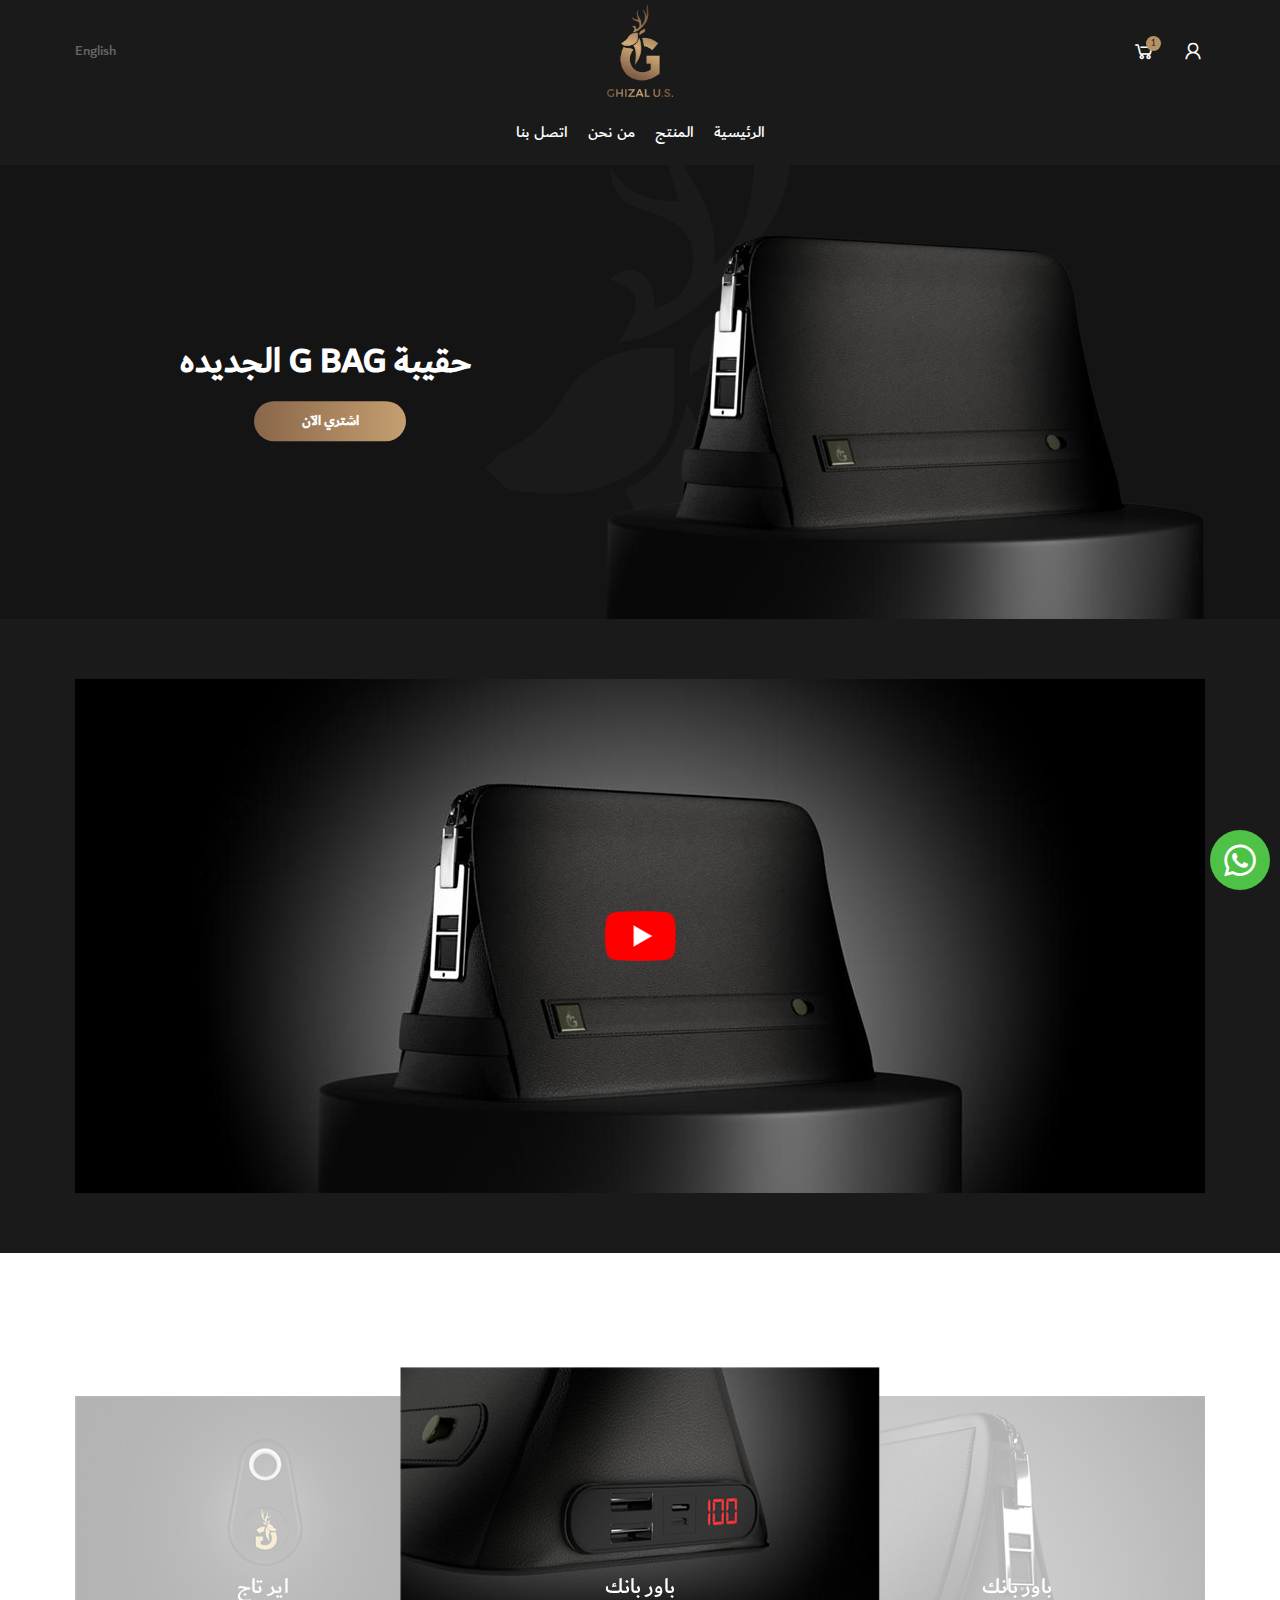
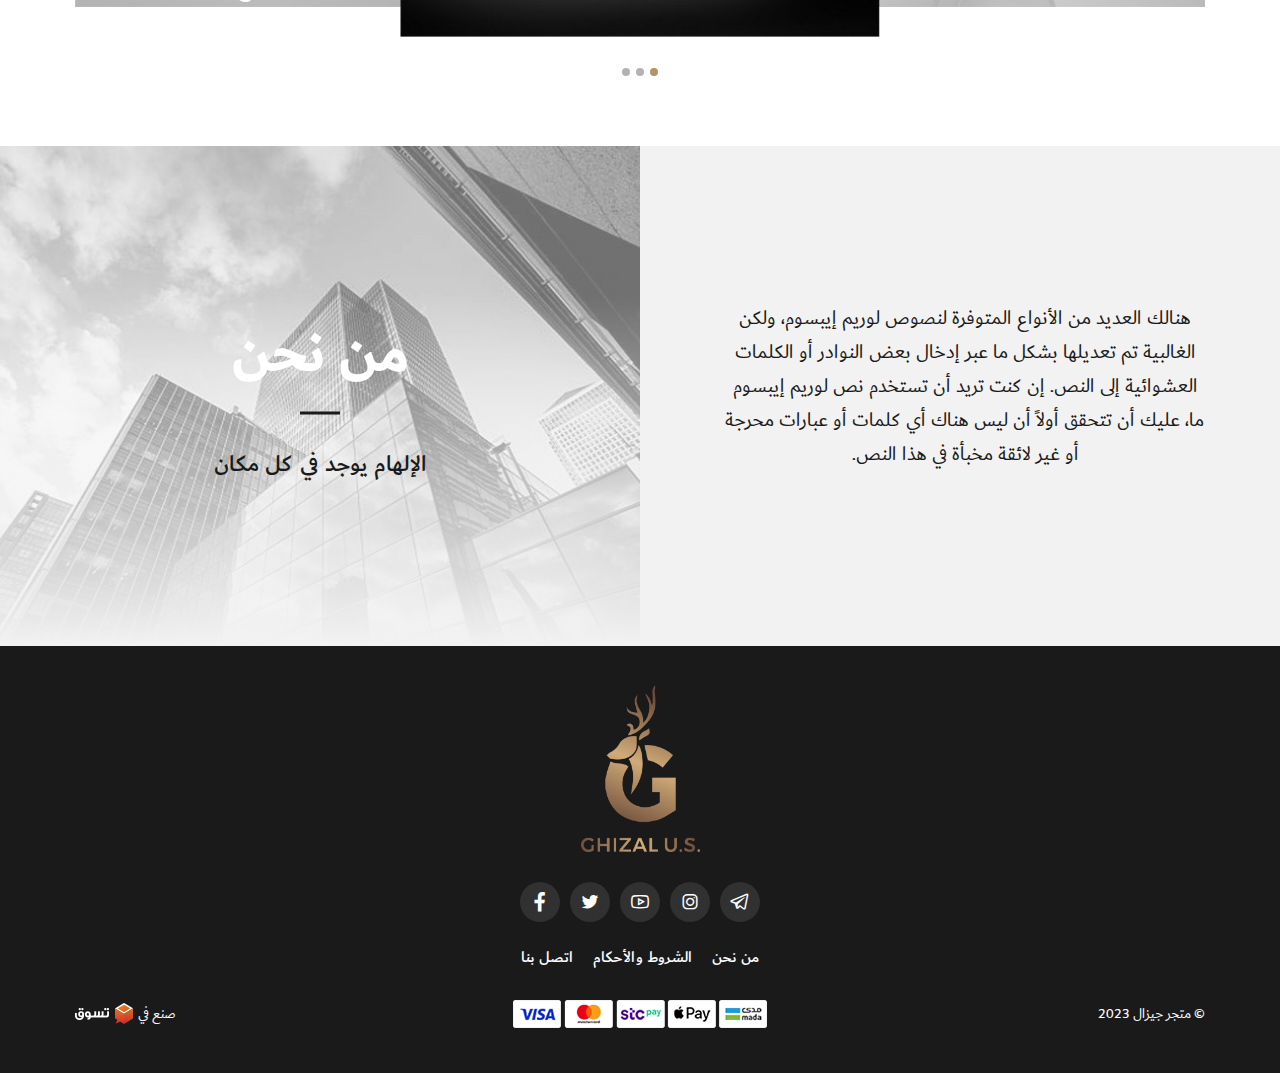
<file: index.html>
<!DOCTYPE html>
<html lang="ar" dir="rtl">
  <head>
    <meta charset="utf-8" />
    <meta http-equiv="X-UA-Compatible" content="IE=edge" />
    <meta name="viewport" content="width=device-width, initial-scale=1" />
    <title>Ghizal</title>
    <link rel="icon" href="images/fav.png" type="image/png" />
    <link rel="stylesheet" href="css/all.min.css" />
    <link rel="stylesheet" href="css/line-awesome.min.css" />
    <link
      rel="stylesheet"
      href="https://cdn.jsdelivr.net/npm/@fancyapps/ui/dist/fancybox.css"
    />
    <link rel="stylesheet" href="css/bootstrap.min.css" />
    <link rel="stylesheet" href="css/bootstrap-rtl.min.css" />
    <link rel="stylesheet" href="css/fonts.css" />
    <link rel="stylesheet" href="css/animate.css" />
    <link rel="stylesheet" href="css/swiper.min.css" />
    <link rel="stylesheet" href="css/style.css" />
  </head>

  <body>
    <!-- preloader -->
    <div class="preloader">
      <div class="progress">
        <div class="progress-bar"></div>
      </div>
    </div>
    <!-- preloader -->
    <!-- header section -->
    <header>
      <div class="header-cont">
        <div class="top-header">
          <div class="container">
            <div class="nav-header">
              <div class="header-icons">
                <div class="dropdown cat-anchor">
                  <div class="add-to">
                    <div class="user-cont">
                      <i class="las la-user"></i>
                    </div>
                    <div class="dropdown-content">
                      <a class="cat-drop" href="#">تسجيل الدخول</a>
                      <a class="cat-drop" href="#">حساب جديد</a>
                    </div>
                  </div>
                </div>
                <a role="button" type="button" title="" class="add-to">
                  <i class="las la-shopping-cart"></i>
                  <span class="counter">1</span>
                </a>
              </div>
              <figure class="img-logo">
                <a href="#"
                  ><img src="images/logo.png" class="img-responsive"
                /></a>
              </figure>
              <div class="sm-icons">
                <div class="lang-section">
                  <a class="lang-ancor" href="index-en.html">
                    <span class="">English</span>
                  </a>
                </div>
                <div class="show-icons">
                  <button class="menu-bars fixall" id="menu-id">
                    <span class="hamburger-lines">
                      <span class="line line1"></span>
                      <span class="line line2"></span>
                      <span class="line line3"></span>
                    </span>
                  </button>
                </div>
              </div>
            </div>
          </div>
          <div class="overlay-box2"></div>
          <div class="overlay-box"></div>
        </div>
        <nav>
          <div class="container">
            <div class="navgition">
              <div class="nav-head">
                <a class="fixall close-btn">
                  <i class="las la-times"></i>
                </a>
              </div>
              <ul class="big-menu list-unstyled">
                <li class="cat-li">
                  <a href="#" class="cat-anchor"> الرئيسية </a>
                </li>
                <li class="cat-li">
                  <a href="#" class="cat-anchor"> المنتج </a>
                </li>
                <li class="cat-li">
                  <a href="#" class="cat-anchor"> من نحن</a>
                </li>
                <li class="cat-li">
                  <a href="#" class="cat-anchor"> اتصل بنا</a>
                </li>
              </ul>
            </div>
          </div>
        </nav>
      </div>
    </header>
    <!-- header section     -->
    <!-- big-banner section -->
    <main class="big-banner-section">
      <div class="container">
        <div class="big-banner-cont">
          <div class="main-img-cont">
            <figure class="main-img-figure">
              <img src="images/main/main-img.png" alt="" class="img-responsive">
            </figure>
            <figure class="main-img-bg">
              <img src="images/main/main-pattern.png" alt="" class="img-responsive">
            </figure>
          </div>
          <div class="main-info-cont">
            <div class="main-info">
              <h1 class="main-title">
                حقيبة G BAG الجديده
              </h1>
              <a href="#" class="main-ancor">
                اشتري الآن
              </a>
            </div>
          </div>
        </div>
      </div>
    </main>
    <!-- big-banner section -->
    <!-- video section -->
    <section class="video-section">
      <div class="container">
        <div class="video-cont">
          <a
            class="video-ancor"
            href="https://youtu.be/Faow3SKIzq0"
            data-fancybox="vision"
          >
            <div class="position-relative">
              <img class="video-img" src="images/video-bg.jpg" alt="" />
            </div>
            <img class="youtube-icon" src="images/youtube-icon.png" alt="" />
          </a>
        </div>
      </div>
    </section>
    <!-- video section -->
    <!-- product slider -->
    <div class="product-section">
      <div class="container">
        <div class="product-title wow fadeInDown" wow-data-delay="5s">
          <h2 class="product-head">المزايا</h2>
        </div>
        <div class="product-slider">
          <div class="swiper-container">
            <div class="swiper-wrapper">
              <div class="swiper-slide">
                <div class="product">
                  <a href="#!" class="product-img">
                    <img
                      src="images/product-slider/01.jpg"
                      class="img-responsive"
                    />
                    <span class="product-name">باور بانك</span>
                  </a>
                </div>
              </div>
              <div class="swiper-slide">
                <div class="product">
                  <a href="#!" class="product-img">
                    <img
                      src="images/product-slider/02.jpg"
                      class="img-responsive"
                    />
                    <span class="product-name">اير تاج</span>
                  </a>
                </div>
              </div>
              <div class="swiper-slide">
                <div class="product">
                  <a href="#!" class="product-img">
                    <img
                      src="images/product-slider/03.jpg"
                      class="img-responsive"
                    />
                    <span class="product-name">باور بانك</span>
                  </a>
                </div>
              </div>
            </div>
          </div>
          <div class="swiper-btn-prev swiper-btn">
            <i class="las la-angle-right"></i>
          </div>
          <div class="swiper-btn-next swiper-btn">
            <i class="las la-angle-left"></i>
          </div>
          <div class="swiper-pagination"></div>
        </div>
      </div>
    </div>
    <!-- product slider -->
    <div class="about-us-section">
      <div class="container">
        <div class="about-cont">
          <p class="about-pargh">
            هنالك العديد من الأنواع المتوفرة لنصوص لوريم إيبسوم، ولكن الغالبية
            تم تعديلها بشكل ما عبر إدخال بعض النوادر أو الكلمات العشوائية إلى
            النص. إن كنت تريد أن تستخدم نص لوريم إيبسوم ما، عليك أن تتحقق
            أولاً أن ليس هناك أي كلمات أو عبارات محرجة أو غير لائقة مخبأة في
            هذا النص.
          </p>
        </div>
      </div>
      <div class="about-img-cont">
        <figure class="about-img">
          <img src="images/about-img.jpg" alt="" class="img-responsive">
        </figure>
        <div class="about-img-info">
          <span class="about-title">
            من نحن
          </span>
          <span class="about-span">
            الإلهام يوجد في كل مكان
          </span>
        </div>
      </div>
    </div>
    <!-- footer section -->
    <footer>
      <div class="container">
        <div class="first-footer">
          <figure
            class="footer-logo"
          >
            <img src="./images/logo.png" class="img-responsive" alt="" />
          </figure>
          <div class="social">
            <a
              href="#"
              class="social-link"
            >
            <i class="lab la-telegram"></i>
            </a>
            <a
              href="#"
              class="social-link"
            >
              <i class="lab la-instagram"></i>
            </a>
            <a
              href="#"
              class="social-link"
            >
            <i class="lab la-youtube"></i>
            </a>
            <a
              href="#"
              class="social-link"
            >
            <i class="lab la-twitter"></i>
            </a>
            <a
              href="#"
              class="social-link"
            >
            <i class="lab la-facebook-f"></i>
            </a>
          </div>
          <ul
            class="nav-foot list-unstyled"
          >
            <li class="nav-foot-li">
              <a href="#" class="nav-foot-link">من نحن</a>
            </li>
            <li class="nav-foot-li">
              <a href="#" class="nav-foot-link"> الشروط والأحكام</a>
            </li>
            <li class="nav-foot-li">
              <a href="#" class="nav-foot-link">اتصل بنا</a>
            </li>
          </ul>
        </div>
      </div>
      <div
        class="pay-footer"
      >
        <div class="container">
          <div class="pay-flex">
            <div class="copy-right">© متجر جيزال 2023</div>
            <div class="pay-img-cont">
              <figure class="pay-figure">
                <img src="images/pay-img.png" class="img-responsive pay-img" />
              </figure>
            </div>
            <span class="design-text">
              صنع في
              <a href="#"
                ><img src="images/tasawk.png" alt="taswak" class="taswak-img"
              /></a>
            </span>
          </div>
        </div>
      </div>
    </footer>
    <!-- footer section -->
    <!--fixed-whats-->
    <a href="#" class="fixed-what">
      <i class="lab la-whatsapp"></i>
    </a>
    <!--fixed-whats-->
    <!-- arrow to top -->
    <a class="arrow-top">
      <i class="las la-arrow-up"></i>
    </a>
    <!-- arrow to top -->
    <!-- overlay -->
    <div class="overlay-box"></div>
    <div class="overlay-box2"></div>
    <!-- overlay -->

    <script src="js/jquery-2.1.1.min.js"></script>
    <script src="https://cdn.jsdelivr.net/npm/@fancyapps/ui/dist/fancybox.umd.js"></script>
    <script src="js/bootstrap.min.js"></script>
    <script src="js/swiper.min.js"></script>
    <script src="js/wow.min.js"></script>
    <script src="js/script.js"></script>
  </body>
</html>
</file>
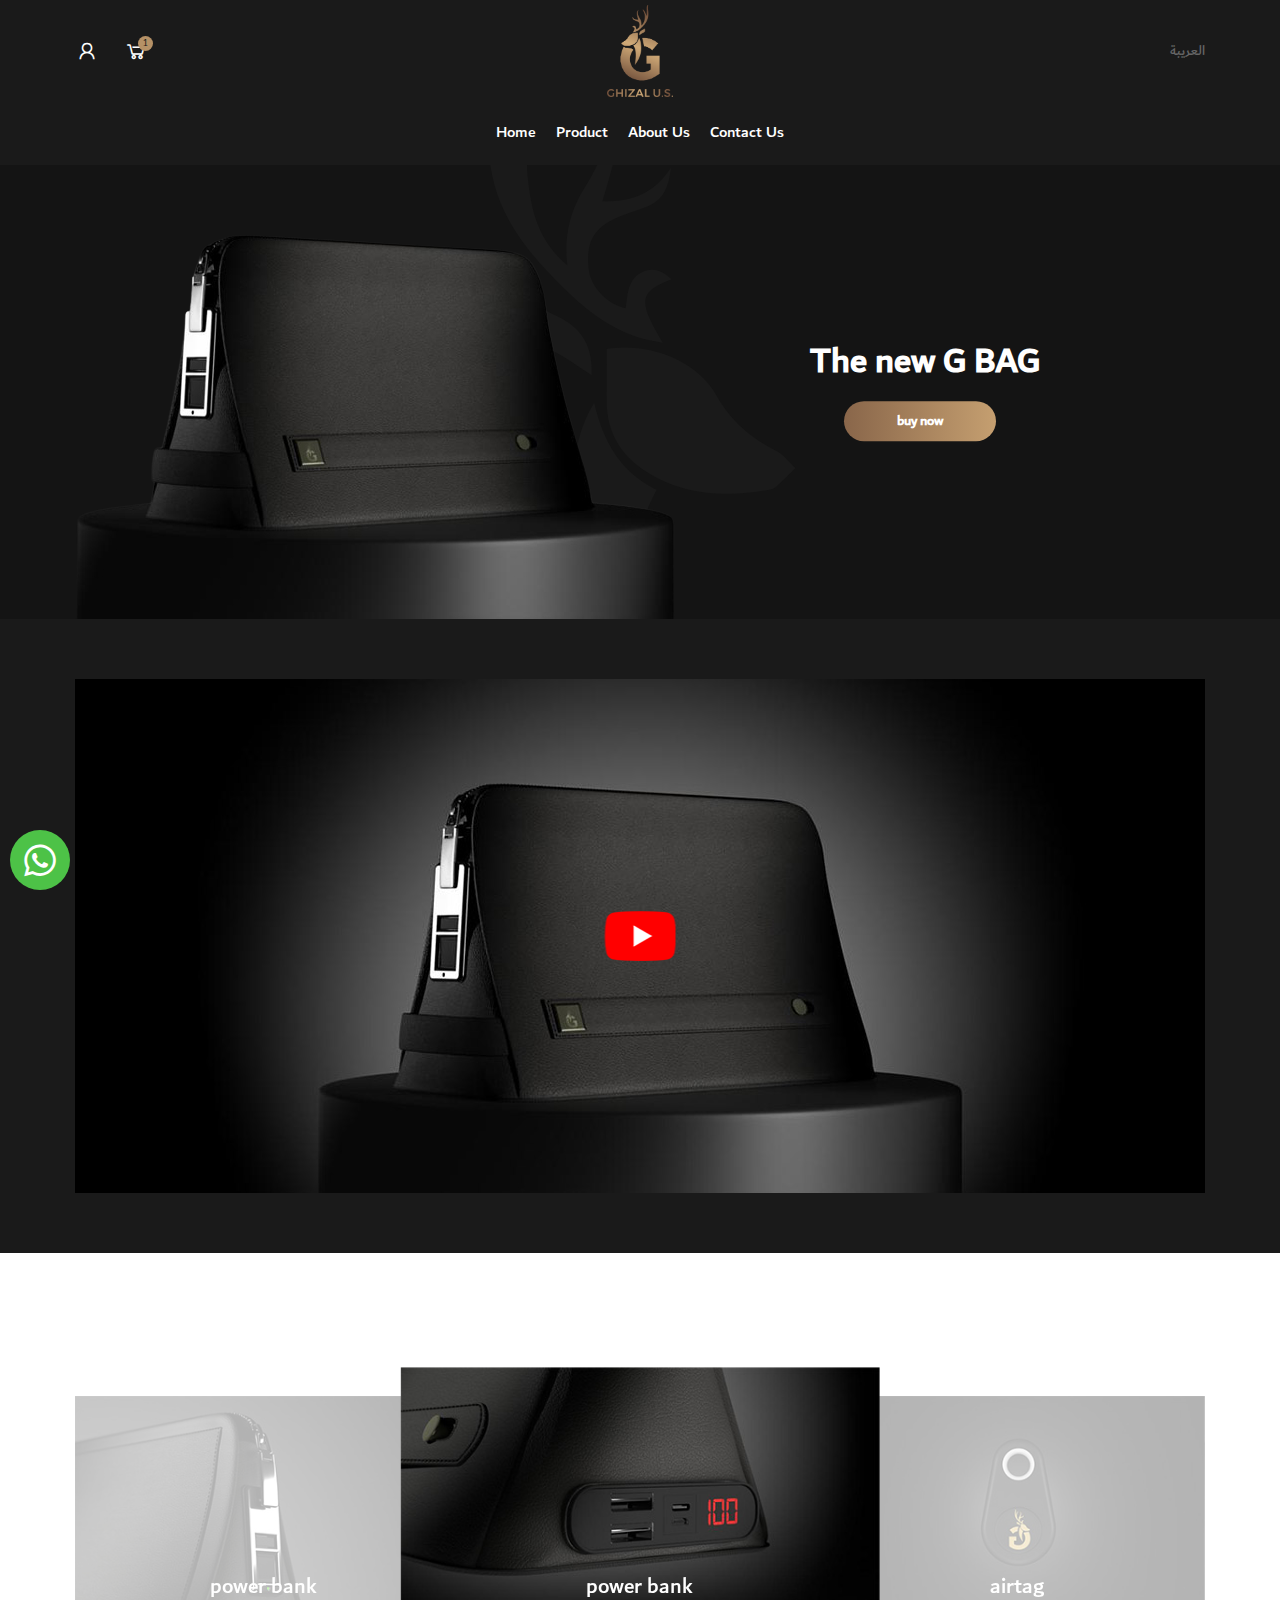
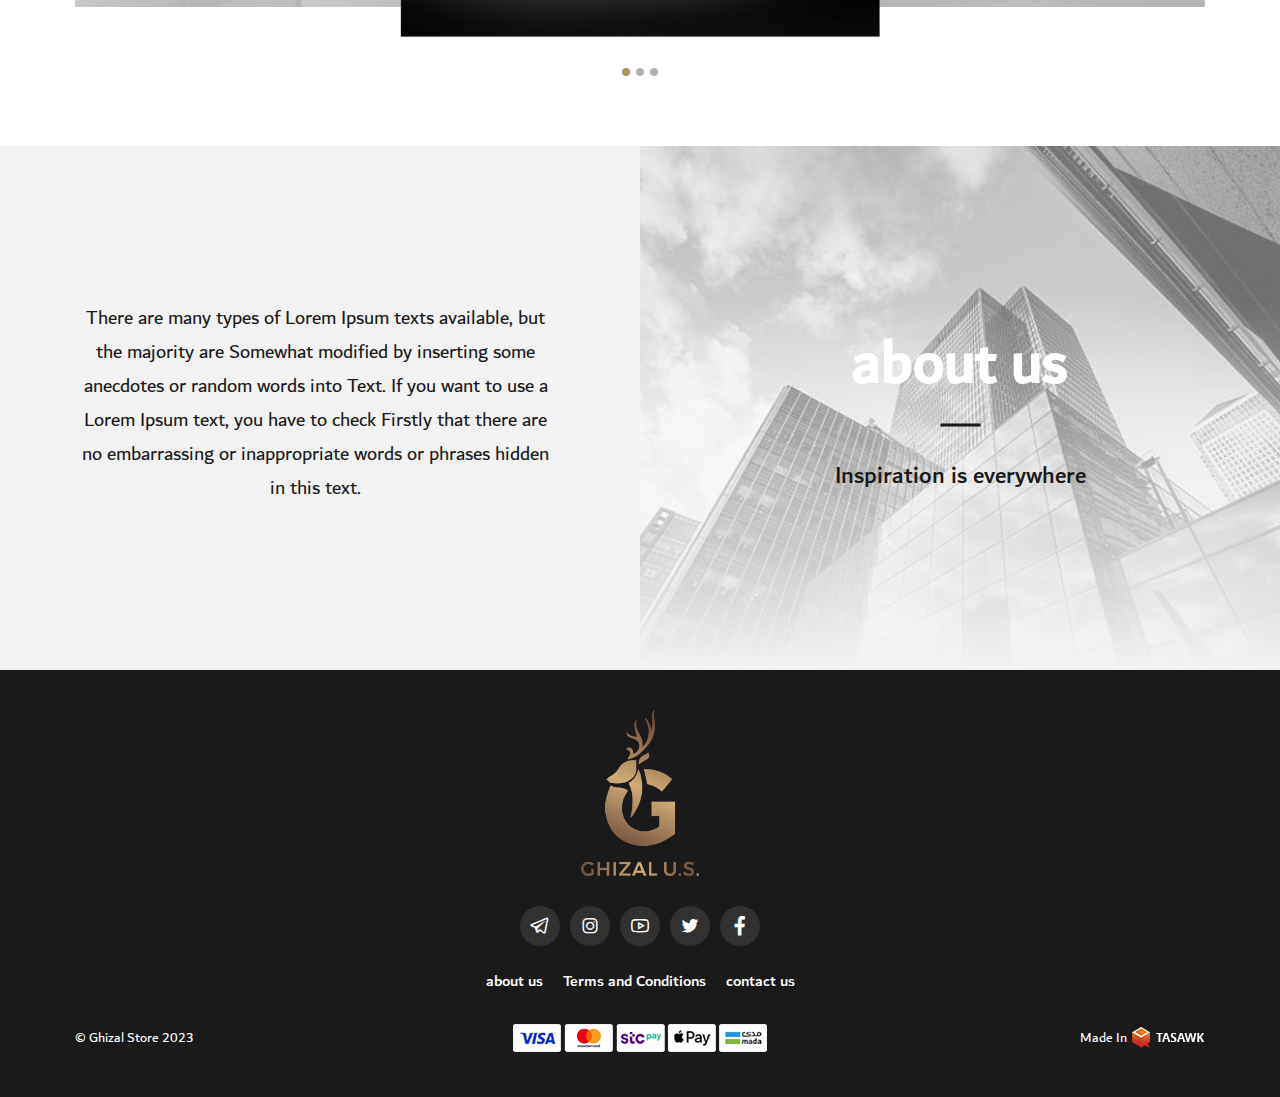
<file: index-en.html>
<!DOCTYPE html>
<html lang="en" dir="ltr">
  <head>
    <meta charset="utf-8" />
    <meta http-equiv="X-UA-Compatible" content="IE=edge" />
    <meta name="viewport" content="width=device-width, initial-scale=1" />
    <title>Ghizal</title>
    <link rel="icon" href="images/fav.png" type="image/png" />
    <link rel="stylesheet" href="css/all.min.css" />
    <link rel="stylesheet" href="css/line-awesome.min.css" />
    <link
      rel="stylesheet"
      href="https://cdn.jsdelivr.net/npm/@fancyapps/ui/dist/fancybox.css"
    />
    <link rel="stylesheet" href="css/bootstrap.min.css" />
    <!-- <link rel="stylesheet" href="css/bootstrap-rtl.min.css" /> -->
    <link rel="stylesheet" href="css/fonts.css" />
    <link rel="stylesheet" href="css/animate.css" />
    <link rel="stylesheet" href="css/swiper.min.css" />
    <link rel="stylesheet" href="css/style.css" />
  </head>

  <body>
    <!-- preloader -->
    <div class="preloader">
      <div class="progress">
        <div class="progress-bar"></div>
      </div>
    </div>
    <!-- preloader -->
    <!-- header section -->
    <header>
      <div class="header-cont">
        <div class="top-header">
          <div class="container">
            <div class="nav-header">
              <div class="header-icons">
                <div class="dropdown cat-anchor">
                  <div class="add-to">
                    <div class="user-cont">
                      <i class="las la-user"></i>
                    </div>
                    <div class="dropdown-content">
                      <a class="cat-drop" href="#">sign in</a>
                      <a class="cat-drop" href="#">new account</a>
                    </div>
                  </div>
                </div>
                <a role="button" type="button" title="" class="add-to">
                  <i class="las la-shopping-cart"></i>
                  <span class="counter">1</span>
                </a>
              </div>
              <figure class="img-logo">
                <a href="#"
                  ><img src="images/logo.png" class="img-responsive"
                /></a>
              </figure>
              <div class="sm-icons">
                <div class="lang-section">
                  <a class="lang-ancor" href="index.html">
                    <span class="">العريبة</span>
                  </a>
                </div>
                <div class="show-icons">
                  <button class="menu-bars fixall" id="menu-id">
                    <span class="hamburger-lines">
                      <span class="line line1"></span>
                      <span class="line line2"></span>
                      <span class="line line3"></span>
                    </span>
                  </button>
                </div>
              </div>
            </div>
          </div>
          <div class="overlay-box2"></div>
          <div class="overlay-box"></div>
        </div>
        <nav>
          <div class="container">
            <div class="navgition">
              <div class="nav-head">
                <a class="fixall close-btn">
                  <i class="las la-times"></i>
                </a>
              </div>
              <ul class="big-menu list-unstyled">
                <li class="cat-li">
                  <a href="#" class="cat-anchor"> home </a>
                </li>
                <li class="cat-li">
                  <a href="#" class="cat-anchor"> product </a>
                </li>
                <li class="cat-li">
                  <a href="#" class="cat-anchor"> about us</a>
                </li>
                <li class="cat-li">
                  <a href="#" class="cat-anchor"> contact us</a>
                </li>
              </ul>
            </div>
          </div>
        </nav>
      </div>
    </header>
    <!-- header section     -->
    <!-- big-banner section -->
    <main class="big-banner-section">
      <div class="container">
        <div class="big-banner-cont">
          <div class="main-img-cont">
            <figure class="main-img-figure">
              <img src="images/main/main-img.png" alt="" class="img-responsive">
            </figure>
            <figure class="main-img-bg">
              <img src="images/main/main-pattern.png" alt="" class="img-responsive">
            </figure>
          </div>
          <div class="main-info-cont">
            <div class="main-info">
              <h1 class="main-title">
                The new G BAG
              </h1>
              <a href="#" class="main-ancor">
                buy now
              </a>
            </div>
          </div>
        </div>
      </div>
    </main>
    <!-- big-banner section -->
    <!-- video section -->
    <section class="video-section">
      <div class="container">
        <div class="video-cont">
          <a
            class="video-ancor"
            href="https://youtu.be/Faow3SKIzq0"
            data-fancybox="vision"
          >
            <div class="position-relative">
              <img class="video-img" src="images/video-bg.jpg" alt="" />
            </div>
            <img class="youtube-icon" src="images/youtube-icon.png" alt="" />
          </a>
        </div>
      </div>
    </section>
    <!-- video section -->
    <!-- product slider -->
    <div class="product-section">
      <div class="container">
        <div class="product-title wow fadeInDown" wow-data-delay="5s">
          <h2 class="product-head">Advantages</h2>
        </div>
        <div class="product-slider">
          <div class="swiper-container">
            <div class="swiper-wrapper">
              <div class="swiper-slide">
                <div class="product">
                  <a href="#!" class="product-img">
                    <img
                      src="images/product-slider/01.jpg"
                      class="img-responsive"
                    />
                    <span class="product-name">power bank</span>
                  </a>
                </div>
              </div>
              <div class="swiper-slide">
                <div class="product">
                  <a href="#!" class="product-img">
                    <img
                      src="images/product-slider/02.jpg"
                      class="img-responsive"
                    />
                    <span class="product-name">airtag</span>
                  </a>
                </div>
              </div>
              <div class="swiper-slide">
                <div class="product">
                  <a href="#!" class="product-img">
                    <img
                      src="images/product-slider/03.jpg"
                      class="img-responsive"
                    />
                    <span class="product-name">power bank</span>
                  </a>
                </div>
              </div>
            </div>
          </div>
          <div class="swiper-btn-prev swiper-btn">
            <i class="las la-angle-right"></i>
          </div>
          <div class="swiper-btn-next swiper-btn">
            <i class="las la-angle-left"></i>
          </div>
          <div class="swiper-pagination"></div>
        </div>
      </div>
    </div>
    <!-- product slider -->
    <div class="about-us-section">
      <div class="container">
        <div class="about-cont">
          <p class="about-pargh">
            There are many types of Lorem Ipsum texts available, but the majority are
            Somewhat modified by inserting some anecdotes or random words into
            Text. If you want to use a Lorem Ipsum text, you have to check
            Firstly that there are no embarrassing or inappropriate words or phrases hidden in
            this text.
          </p>
        </div>
      </div>
      <div class="about-img-cont">
        <figure class="about-img">
          <img src="images/about-img.jpg" alt="" class="img-responsive">
        </figure>
        <div class="about-img-info">
          <span class="about-title">
            about us
          </span>
          <span class="about-span">
            Inspiration is everywhere
          </span>
        </div>
      </div>
    </div>
    <!-- footer section -->
    <footer>
      <div class="container">
        <div class="first-footer">
          <figure
            class="footer-logo"
          >
            <img src="./images/logo.png" class="img-responsive" alt="" />
          </figure>
          <div class="social">
            <a
              href="#"
              class="social-link"
            >
            <i class="lab la-telegram"></i>
            </a>
            <a
              href="#"
              class="social-link"
            >
              <i class="lab la-instagram"></i>
            </a>
            <a
              href="#"
              class="social-link"
            >
            <i class="lab la-youtube"></i>
            </a>
            <a
              href="#"
              class="social-link"
            >
            <i class="lab la-twitter"></i>
            </a>
            <a
              href="#"
              class="social-link"
            >
            <i class="lab la-facebook-f"></i>
            </a>
          </div>
          <ul
            class="nav-foot list-unstyled"
          >
            <li class="nav-foot-li">
              <a href="#" class="nav-foot-link">about us</a>
            </li>
            <li class="nav-foot-li">
              <a href="#" class="nav-foot-link"> Terms and Conditions</a>
            </li>
            <li class="nav-foot-li">
              <a href="#" class="nav-foot-link">contact us</a>
            </li>
          </ul>
        </div>
      </div>
      <div
        class="pay-footer"
      >
        <div class="container">
          <div class="pay-flex">
            <div class="copy-right">© Ghizal Store 2023</div>
            <div class="pay-img-cont">
              <figure class="pay-figure">
                <img src="images/pay-img.png" class="img-responsive pay-img" />
              </figure>
            </div>
            <span class="design-text">
              Made in
              <a href="#"
                ><img src="images/tasawk-en.png" alt="taswak" class="taswak-img"
              /></a>
            </span>
          </div>
        </div>
      </div>
    </footer>
    <!-- footer section -->
    <!--fixed-whats-->
    <a href="#" class="fixed-what">
      <i class="lab la-whatsapp"></i>
    </a>
    <!--fixed-whats-->
    <!-- arrow to top -->
    <a class="arrow-top">
      <i class="las la-arrow-up"></i>
    </a>
    <!-- arrow to top -->
    <!-- overlay -->
    <div class="overlay-box"></div>
    <div class="overlay-box2"></div>
    <!-- overlay -->

    <script src="js/jquery-2.1.1.min.js"></script>
    <script src="https://cdn.jsdelivr.net/npm/@fancyapps/ui/dist/fancybox.umd.js"></script>
    <script src="js/bootstrap.min.js"></script>
    <script src="js/swiper.min.js"></script>
    <script src="js/wow.min.js"></script>
    <script src="js/script.js"></script>
  </body>
</html>
</file>
<file: css/fonts.css>
@font-face {
  font-family: "dubai";
  src: url("../webfonts/dubai-fonts/Dubai-Regular.woff2") format("woff2"),
    url("../webfonts/dubai-fonts/Dubai-Regular.woff") format("woff"),
    url("../webfonts/dubai-fonts/Dubai-Regular.ttf") format("truetype");
  font-weight: 400;
  font-style: normal;
}

@font-face {
  font-family: "dubai";
  src: url("../webfonts/dubai-fonts/Dubai-Medium.woff2") format("woff2"),
    url("../webfonts/dubai-fonts/Dubai-Medium.woff") format("woff"),
    url("../webfonts/dubai-fonts/Dubai-Medium.ttf") format("truetype");
  font-weight: 500;
  font-style: normal;
}

@font-face {
  font-family: "rb";
  src: url("../webfonts/dubai-fonts/Dubai-Bold.woff2") format("woff2"),
    url("../webfonts/dubai-fonts/Dubai-Bold.woff") format("woff"),
    url("../webfonts/dubai-fonts/Dubai-Bold.ttf") format("truetype");
  font-weight: 700;
  font-style: normal;
}
</file>
<file: css/style.css>
body {
  font-family: "dubai", sans-serif;
  box-sizing: border-box;
  margin: 0;
  padding: 0;
  background-color: #1a1a1a;
  padding-top: 154.84px;
}
@media (max-width: 991px) {
  body {
    padding-top: 89.75px;
  }
}
:root {
  --main-color: #1a1a1a;
  --main-hover: #b59166;
  --sec-color: #666666;
  --white-color: #fff;
}
.overflow {
  overflow: hidden;
}
/*style scroll bar*/
/* width */
::-webkit-scrollbar {
  width: 6px;
}

/* Track */
::-webkit-scrollbar-track {
  background: var(--main-color);
}

/* Handle */
::-webkit-scrollbar-thumb {
  background: var(--main-hover);
}

/* Handle on hover */
::-webkit-scrollbar-thumb:hover {
  background: var(--main-hover);
}

.fixall {
  text-decoration: none;
  margin: 0;
  padding: 0;
  outline: none;
  border: none;
}
a {
  transition: all 0.3s ease-in-out;
  text-decoration: none !important;
}
/*preloader*/
.preloader {
  -webkit-pointer-events: none;
  pointer-events: none;
  -webkit-user-select: none;
  -moz-user-select: none;
  user-select: none;
}
.progress {
  position: fixed;
  z-index: 222000;
  top: 0;
  /* right: 100%; */
  width: 100%;
  height: 5px;
  background-color: #f7f7f7;
  background-image: linear-gradient(to bottom, #f5f5f5, #f9f9f9);
  background-repeat: repeat-x;
  border-radius: 5px;
  box-shadow: 0 1px 2px rgba(0, 0, 0, 0.1) inset;
  overflow: hidden;
}

.progress-bar {
  animation: progress 6s ease infinite;
  padding: 1px;
  color: rgba(255, 255, 255, 100);
  background-image: linear-gradient(
    135deg,
    var(--main-hover),
    var(--main-color)
  );
  /* border-radius: 4px 4px 4px 4px; */
}
html[dir="ltr"] .progress-bar {
  background-image: linear-gradient(
    135deg,
    var(--main-color),
    var(--main-hover)
  );
}
@keyframes progress {
  from {
    width: 0;
    color: rgba(255, 255, 255, 0);
  }
  to {
    width: 100%;
    color: rgba(255, 255, 255, 1);
  }
}
/*preloader*/
/*                          header section                     */
/*                          dropdown                            */
.dropdown {
  position: relative;
  display: inline-block;
}

/* Dropdown Content (Hidden by Default) */
.dropdown-content {
  /* display: none; */
  visibility: hidden;
  opacity: 0;
  position: absolute;
  background-color: #fff;
  color: var(--sec-color);
  text-align: center;
  min-width: 120px;
  box-shadow: 0px 0px 7px 0px rgba(0, 0, 0, 0.11);
  border-radius: 10px;
  z-index: 300;
  top: 38px;
  left: 50%;
  transform: translateX(-50%);
  padding: 7px 0;
  transition: all 0.3s ease-in-out;
}
.dropdown-content::before {
  content: "";
  display: block;
  width: 0;
  height: 0;
  border-left: 8px solid transparent;
  border-right: 8px solid transparent;
  border-bottom: 8px solid #fff;
  position: absolute;
  top: -8px;
  left: 50%;
  transform: translateX(-50%);
  transition: 0.3s;
  opacity: 1;
}

/* Links inside the dropdown */
.dropdown-content a {
  color: var(--sec-color);
  padding: 5px 15px;
  text-decoration: none;
  display: block;
  font-weight: 400;
  font-size: 14px;
  transition: all 0.3s ease-in-out;
}
.dropdown-content a:hover {
  color: var(--main-hover);
}

/* Show the dropdown menu on hover */
.dropdown:hover .dropdown-content {
  /* display: block; */
  visibility: visible;
  opacity: 1;
}
/*                          dropdown                            */
/*fixed nav*/
.lang-ancor {
  display: -webkit-box;
  display: -ms-flexbox;
  display: flex;
  -webkit-box-align: center;
  -ms-flex-align: center;
  align-items: center;
  cursor: pointer;
  font-size: 14px;
  color: var(--sec-color);
  font-weight: 500;
  transition: all 0.3s ease-in-out;
}
.lang-ancor:hover {
  color: var(--main-hover);
}
/*top header*/
header {
  position: absolute;
  top: 0;
  left: 0;
  width: 100%;
  z-index: 200;
  background-color: var(--main-color);
  transition: all 0.3s ease-in-out;
}
.fixed-nav .header-cont {
  position: fixed;
  top: -200px;
  left: 0;
  width: 100%;
  z-index: 150;
  background-color: var(--main-color);
  transition: all 0.4s ease-in-out;
}
.fixed-header .header-cont {
  top: 0;
}
nav {
  background-color: var(--main-color);
}
.top-header a {
  text-decoration: none;
}
.top-header {
  position: relative;
}
.top-header .img-logo img {
  width: 66px;
  max-width: 66px;
  max-height: 92px;
  image-rendering: -webkit-optimize-contrast;
}
.fixed-nav .top-header .img-logo img {
  max-width: 50px;
}
.nav-header {
  display: flex;
  justify-content: space-between;
  align-items: center;
  padding: 5px 0 15px;
  transition: all 0.3s ease-in-out;
}
.fixed-nav .nav-header {
  padding: 5px 0;
}
.cat-anchor {
  color: var(--white-color);
  font-size: 16px;
  font-weight: 500;
  text-transform: capitalize;
  transition: all 0.3s ease-in-out;
}
.cat-anchor:hover {
  color: var(--main-hover);
}
nav li {
  margin: 0 10px;
}
.big-menu {
  display: flex;
  align-items: center;
  justify-content: center;
  margin: 0;
  padding: 10px 0;
}
nav figure {
  margin: 0;
}
.nav-head {
  width: 100%;
  display: none;
  align-items: center;
  justify-content: space-between;
  padding: 0 15px;
}
.hide-big {
  display: none;
}
.hide-txt {
  display: block;
}
.top-header .header-icons {
  display: flex;
  align-items: center;
  width: 25.7%;
}
.sm-icons {
  display: flex;
  align-items: center;
  width: 25.7%;
  justify-content: flex-end;
}
.header-icons .fas-user {
  padding: 15px 0;
}
.dropdown .add-to {
  cursor: pointer;
}
.top-header .add-to {
  color: var(--white-color);
  font-size: 24px;
  font-weight: 400;
  transition: all 0.3s ease-in-out;
}
.show-icons,
.header-icons .add-to {
  position: relative;
  font-size: 24px;
  font-weight: 400;
  background-color: transparent;
  border: none;
  display: flex;
  text-align: center;
  justify-content: center;
  align-items: center;
  margin-inline-end: 25px;
  color: var(--white-color);
  transition: all 0.3s ease-in-out;
}
.user-cont {
  display: flex;
  align-items: center;
}
.counter {
  position: absolute;
  top: -3px;
  right: -5px;
  width: 15px;
  height: 15px;
  display: -webkit-box;
  display: -ms-flexbox;
  display: flex;
  -webkit-box-align: center;
  -ms-flex-align: center;
  align-items: center;
  -webkit-box-pack: center;
  -ms-flex-pack: center;
  justify-content: center;
  background-color: var(--main-hover);
  color: var(--main-color);
  font-size: 9px;
  line-height: 9px;
  font-weight: 400;
  border-radius: 50%;
}
.show-icons {
  display: none;
}
.show-icons a {
  font-size: 24px;
  position: relative;
  color: var(--white-color);
  transition: all 0.3s ease-in-out;
}
.show-icons:hover a {
  color: var(--main-hover);
}
.header-icons .add-to:hover {
  color: var(--main-hover);
}
.header-icons .add-to .dropdown-content {
  top: 35px;
  left: 50%;
}
/* .open-bars::after {
  content: "";
  font-family: "line Awesome Free";
  font-weight: 900;
  color: var(--white-color);
} */
/* .close-bars::after {
  content: "";
  font-family: "line Awesome Free";
  font-weight: 900;
  color: var(--main-hover);
} */
/*             top header     */
/*                           big-banner section                          */
.big-banner-section {
  margin-top: 10px;
  background-color: #141414;
}
.big-banner-cont {
  overflow: hidden;
  position: relative;
  width: 100%;
  display: flex;
  justify-content: center;
  height: 100%;
}
.main-img-cont {
  position: relative;
  width: 65%;
  height: 100%;
  padding-top: 70px;
}
.main-img-figure {
  width: 100%;
  height: 100%;
  position: relative;
  z-index: 2;
}
.main-img-bg {
  position: absolute;
  inset-inline-end: 14px;
  top: -130px;
  z-index: 1;
}
html[dir="ltr"] .main-img-bg {
  transform: scaleX(-1);
}
.main-info {
  display: flex;
  flex-direction: column;
  align-items: center;
  text-align: start;
  position: absolute;
  top: 50%;
  transform: translateY(-50%);
  inset-inline-start: 0;
}
.main-info-cont {
  position: relative;
  width: 35%;
}
.main-title {
  font-weight: 700;
  font-size: 36px;
  color: var(--white-color);
  margin: 0 0 20px;
}
.main-ancor {
  width: 152px;
  height: 40px;
  border-radius: 20px;
  display: -webkit-box;
  display: -ms-flexbox;
  display: flex;
  -webkit-box-align: center;
  -ms-flex-align: center;
  align-items: center;
  -webkit-box-pack: center;
  -ms-flex-pack: center;
  justify-content: center;
  font-weight: 700;
  font-size: 14px;
  color: #fff;
  background-image: linear-gradient(
    to right,
    rgb(137, 102, 74),
    rgb(197, 159, 112),
    rgb(197, 159, 112),
    rgb(137, 102, 74)
  );
  -webkit-margin-end: 10px;
  margin-inline-end: 10px;
  background-size: 300% 100%;
  text-decoration: none;
  -webkit-transition: all 0.3s ease-in-out;
  transition: all 0.3s ease-in-out;
}
.main-ancor:hover {
  text-decoration: none;
  color: #fff;
  background-position: 100% 0;
}
@media (max-width: 767px) {
  .big-banner-cont {
    flex-direction: column-reverse;
    padding-top: 40px;
  }
  .main-img-cont {
    padding: 30px 0 0;
  }
  .main-info-cont,
  .main-img-cont {
    width: 100%;
  }
  .main-img-bg {
    display: none;
  }
  .main-info {
    position: relative;
    transform: none;
  }
  .main-title {
    font-size: 30px;
  }
}
/*                           big-image section                          */
/*                         video section                             */
.video-section {
  margin: 60px 0;
}
.video-cont {
  position: relative;
  width: 100%;
}
.video-ancor {
  position: relative;
  display: flex;
}
.video-img {
  -o-object-fit: cover;
  object-fit: cover;
  width: 100%;
  height: 514px;
}
.youtube-icon {
  position: absolute;
  width: 71px;
  max-width: 100%;
  top: 50%;
  left: 50%;
  transform: translate(-50%, -50%);
  transition: all 0.3s ease-in-out;
}
.video-ancor:hover .youtube-icon {
  transform: translate(-50%, -50%) scale(1.05);
}
.position-relative {
  position: relative !important;
}
@media (max-width: 767px) {
  .video-section {
    margin: 40px 0;
  }
  .video-img {
    width: 100%;
    height: auto;
  }
  .youtube {
    width: 35px;
  }
}
/*                         video section                             */
/*                            product section                           */
.product-section {
  text-align: center;
  padding: 70px 0;
  background-color: var(--white-color);
}
.product-head {
  text-align: center;
  text-transform: capitalize;
  font-weight: 700;
  font-size: 30px;
  color: var(--main-color);
  margin: 0;
}
.product-slider {
  position: relative;
}
.product-cont {
  position: relative;
}
.product {
  width: 100%;
}
.product-img {
  display: -webkit-box;
  display: -ms-flexbox;
  display: flex;
  -webkit-box-align: center;
  -ms-flex-align: center;
  align-items: center;
  -webkit-box-pack: center;
  -ms-flex-pack: center;
  justify-content: center;
  /* overflow: hidden; */
  position: relative;
  width: 100%;
  -webkit-transition: all 0.3s ease-in-out;
  transition: all 0.3s ease-in-out;
}
.product-name {
  font-weight: 500;
  font-size: 22px;
  position: absolute;
  bottom: 5px;
  color: var(--white-color);
  left: 50%;
  transform: translateX(-50%);
  z-index: 2;
}
.product-slider .swiper-slide-active .product-img img {
  transform: scale(1.27);
  z-index: 3;
  opacity: 1;
  position: relative;
}
.product-img img:not(.swiper-slide-active .product-img img) {
  opacity: 0.3;
}
.product-slider .swiper-slide-active {
  z-index: 3;
}
.product-slider .swiper-slide-active .product-name {
  z-index: 3;
}
.product-slider .swiper-container {
  padding: 40px 0;
}
.product-img img {
  position: relative;
  z-index: 1;
  width: 100%;
  -webkit-transition: all 0.3s ease-in-out;
  transition: all 0.3s ease-in-out;
}
.product-slider .swiper-btn {
  position: absolute;
  z-index: 1;
  top: 50%;
  transform: translateY(-50%);
  display: none;
  -webkit-box-align: center;
  -ms-flex-align: center;
  align-items: center;
  -webkit-box-pack: center;
  -ms-flex-pack: center;
  justify-content: center;
  font-size: 24px;
  color: var(--main-color);
  border-radius: 0;
  -webkit-transition: all 0.3s ease-in-out;
  transition: all 0.3s ease-in-out;
}

@media (min-width: 1320px) {
  .product-slider .swiper-btn {
    display: -webkit-box;
    display: -ms-flexbox;
    display: flex;
  }
}

.product-slider .swiper-btn:hover {
  color: var(--main-hover);
}
.product-slider .swiper-btn i {
  z-index: 2;
}
.product-slider .swiper-btn.swiper-btn-next {
  left: -47px;
}

.product-slider .swiper-btn.swiper-btn-prev {
  right: -47px;
}

.product-slider .swiper-pagination {
  position: relative;
  width: 100%;
  bottom: auto;
  display: none;
  -webkit-box-align: center;
  -ms-flex-align: center;
  align-items: center;
  -webkit-box-pack: center;
  -ms-flex-pack: center;
  justify-content: center;
  margin-top: 20px;
}

@media (max-width: 1320px) {
  .product-slider .swiper-pagination {
    display: -webkit-box;
    display: -ms-flexbox;
    display: flex;
  }
}

.product-slider .swiper-pagination .swiper-pagination-bullet {
  width: 8px;
  height: 8px;
  background-color: rgb(0, 0, 0);
  opacity: 0.3;
  margin: 0 3px;
  -webkit-transition: all 0.3s ease-in-out;
  transition: all 0.3s ease-in-out;
  outline: none !important;
  border-radius: 50%;
}

.product-slider .swiper-pagination .swiper-pagination-bullet:hover {
  background-color: var(--main-hover);
}

.product-slider
  .swiper-pagination
  .swiper-pagination-bullet.swiper-pagination-bullet-active {
  background-color: var(--main-hover);
  opacity: 1;
}
@media (max-width: 767px) {
  .product-section {
    padding: 40px 0;
  }
  .product-head {
    font-size: 24px;
  }
  .product-img{
    flex-direction: column;
  }
  .product-name {
    font-size: 18px;
    position: relative;
    transform: unset;
    left: unset;
    bottom: unset;
    color: var(--main-color);
    margin-top: 10px;
  }
  .product-slider .swiper-slide-active .product-name {
    margin-top: 20px;
  }
  .product-slider .swiper-slide-active .product-img img {
    transform: scale(1.35);
  }
}
/*                             product section                          */
/*                            about-us-section                          */
.about-us-section {
  position: relative;
  background-color: #f2f2f2;
  min-height: 500px;
}
.about-img-cont {
  position: absolute;
  top: 0px;
  bottom: 0px;
  inset-inline-end: 0;
  width: 50%;
  height: 100%;
  overflow: hidden;
  display: -webkit-box;
  display: -ms-flexbox;
  display: flex;
  -webkit-box-align: center;
  -ms-flex-align: center;
  align-items: center;
  -webkit-box-pack: center;
  -ms-flex-pack: center;
  justify-content: center;
}
.about-img {
  display: -webkit-box;
  display: -ms-flexbox;
  display: flex;
  -webkit-box-align: center;
  -ms-flex-align: center;
  align-items: center;
  -webkit-box-pack: center;
  -ms-flex-pack: center;
  justify-content: center;
  width: 100%;
  height: 100%;
  position: relative;
}
.about-img::after {
  content: "";
  position: absolute;
  inset: 0;
  width: 100%;
  height: 100%;
  background: rgb(242, 242, 242);
  background: linear-gradient(
    180deg,
    rgba(242, 242, 242, 0.07244616596638653) 30%,
    rgba(242, 242, 242, 1) 100%
  );
}
.about-img img {
  width: 100%;
  height: 100%;
  object-fit: cover;
}
.about-cont {
  display: flex;
  align-items: center;
  width: 50%;
  height: 100%;
  padding: 155px 0;
  padding-inline-end: 84px;
  margin-inline-start: 0;
  text-align: center;
}
.about-pargh {
  text-align: center;
  font-weight: 300;
  font-size: 20px;
  color: var(--main-color);
  line-height: 34px;
}
.about-img-info {
  position: absolute;
  top: 50%;
  left: 50%;
  transform: translate(-50%, -50%);
  display: flex;
  flex-direction: column;
  align-items: center;
  justify-content: center;
  text-align: center;
}
.about-title {
  display: flex;
  flex-direction: column;
  align-items: center;
  font-weight: 700;
  font-size: 60px;
  color: var(--white-color);
  position: relative;
}
.about-title::after {
  content: "";
  display: block;
  width: 40px;
  height: 3px;
  background-color: var(--main-color);
  margin: 16px 0 32px;
}
.about-span {
  font-weight: 500;
  font-size: 24px;
  color: var(--main-color);
}
@media (max-width: 991px) {
  .about-us-section {
    display: flex;
    flex-direction: column-reverse;
    min-height: auto;
  }
  .about-img-cont {
    position: relative;
    width: 100%;
    padding: 0 20px;
    height: auto;
    top: unset;
    bottom: unset;
    inset-inline-end: unset;
  }
  .about-cont {
    width: 100%;
    padding: 60px 0 40px;
    margin: 0 auto;
  }
  .about-pargh {
    font-size: 16px;
    line-height: unset;
    text-align: justify;
    text-align-last: center;
  }
  .about-title {
    font-size: 48px;
  }
  .about-span {
    font-size: 20px;
  }
}
/*                            about-us-section                          */
/*                                   footer                            */
footer {
  padding-top: 40px;
  background-color: var(--main-color);
  position: relative;
  overflow: hidden;
}
.first-footer {
  margin-bottom: 30px;
  text-align: center;
}
footer a {
  text-decoration: none;
}
ul.nav-foot {
  display: flex;
  align-items: center;
  justify-content: center;
}
.nav-foot-li {
  margin-inline-end: 20px;
}
.nav-foot-li:last-child {
  margin-inline-end: 0;
}
.nav-foot-link {
  color: var(--white-color);
  font-size: 16px;
  font-weight: 500;
  display: inline-flex;
  transition: all 0.3s ease-in-out;
}
.nav-foot-li .nav-foot-link:hover {
  color: var(--main-hover);
}
.social {
  margin: 25px 0;
  display: flex;
  align-items: center;
  justify-content: center;
}
.social a {
  text-decoration: none;
}
a.social-link {
  height: 40px;
  width: 40px;
  border-radius: 50%;
  margin: 0 5px;
  display: flex;
  align-items: center;
  justify-content: center;
  font-size: 22px;
  background-color: #313131;
  color: var(--white-color);
  transition: all 0.3s ease-in-out;
}
a.social-link:hover {
  background-color: var(--main-hover);
  color: var(--white-color);
}
.footer-logo {
  max-width: 119px;
  width: 119px;
  margin: 0 auto;
  text-align: center;
  margin-bottom: 30px;
}
.pay-footer {
  padding-bottom: 45px;
}
.pay-flex {
  display: -webkit-box;
  display: -ms-flexbox;
  display: flex;
  -webkit-box-align: center;
  -ms-flex-align: center;
  align-items: center;
  justify-content: space-between;
}
.pay-img-cont {
  display: -webkit-box;
  display: -ms-flexbox;
  display: flex;
  -webkit-box-align: center;
  -ms-flex-align: center;
  align-items: center;
  justify-content: center;
  width: 33.3333333%;
  margin-bottom: 0px;
}
.pay-figure {
  text-align: center;
  margin-bottom: 0;
}
.copy-right {
  display: -webkit-box;
  display: -ms-flexbox;
  display: flex;
  -webkit-box-align: center;
  -ms-flex-align: center;
  align-items: center;
  -webkit-box-pack: center;
  -ms-flex-pack: center;
  justify-content: start;
  font-size: 14px;
  font-weight: 400;
  color: var(--white-color);
  width: 33.3333333%;
}
.design-text {
  display: -webkit-box;
  display: -ms-flexbox;
  display: flex;
  -webkit-box-align: center;
  -ms-flex-align: center;
  align-items: center;
  justify-content: end;
  text-transform: capitalize;
  font-size: 14px;
  font-weight: 400;
  color: var(--white-color);
  width: 33.3333333%;
}
.design-text .taswak-img {
  max-width: 100%;
  margin-inline-start: 5px;
  image-rendering: -webkit-optimize-contrast;
}
@media (max-width: 991px) {
  footer {
    padding-top: 45px;
  }
  .foot-header {
    font-size: 16px;
  }
  ul.nav-foot {
    flex-direction: column;
  }
  .nav-foot-li {
    margin-inline-end: 0;
    margin-bottom: 8px;
  }
  .pay-footer {
    padding-bottom: 40px;
  }
  .pay-flex {
    flex-direction: column;
    justify-content: center;
    align-items: center;
  }
  .copy-right,
  .design-text,
  .pay-img-cont {
    width: auto;
  }
  .pay-img-cont {
    margin-bottom: 20px;
    order: 1;
  }
  .copy-right {
    margin-bottom: 10px;
    order: 2;
  }
  .design-text {
    order: 3;
  }
}
/*                                   footer                            */
/*                                    media query                                    */
/*                    menu in phone size                      */

@media (max-width: 991px) {
  .sm-icons {
    display: flex;
  }
  /* .top-header .header-icons {
    width: unset;
  } */
  .top-header .img-logo img {
    max-width: 50px;
  }
  .fixed-nav .top-header .img-logo img {
    max-width: 50px;
  }
  .show-icons,
  .header-icons .add-to {
    margin-inline-end: 10px;
  }
    .navgition {
    display: block;
    position: fixed;
    padding: 30px 20px;
    padding-top: 0;
    left: 0;
    top: 0;
    bottom: 0;
    width: 100%;
    height: 100%;
    opacity: 0;
    visibility: hidden;
    clip-path: circle(10.9% at 16% 16%);
    background-color: var(--main-color);
    z-index: 200;
    overflow-y: auto;
    transition: all 0.3s ease-in-out;
  }
  html[dir="ltr"] .navgition {
    clip-path: circle(11.2% at 86% 14%);
  }
  .reset-left {
    left: 0;
    top: 0;
    clip-path: circle(139.6% at 9% 15%);
    visibility: visible;
    opacity: 1;
  }
  html[dir="ltr"] .reset-left {
    clip-path: circle(121.2% at 86% 14%);
  }

  .nav-header .big-menu {
    display: flex;
    flex-direction: column;
    justify-content: flex-start;
    text-align: center;
    align-items: center;
    padding: 20% 20px 20px;
    /* height: 100%; */
  }
  .show-icons .menu-bars {
    position: relative;
    z-index: 300;
    width: 18px;
    display: flex;
    align-items: center;
    background-color: transparent;
    transition: all 0.3s ease-in-out;
  }
  @media (hover: hover) {
    .menu-bars:hover {
      color: var(--main-hover);
    }
  }
  /* .nav-head {
    display: flex;
    height: auto;
    color: #fff;
    width: 100%;
    align-items: flex-start;
    justify-content: flex-end;
    padding: 22px 15px 5px;
  }
  .nav-head .close-btn {
    color: var(--white-color);
    font-size: 24px;
    margin-top: 5px;
    display: flex;
  } */
  .counter {
    top: -3px;
    right: -5px;
  }
  .show-icons a,
  .show-icons i,
  .header-icons .add-to i {
    font-size: 24px;
  }
  .big-menu {
    display: flex;
    flex-direction: column;
    justify-content: flex-start;
    text-align: center;
    align-items: center;
    padding: 30% 20px 20px;
  }
  .big-menu > li {
    padding: 10px 0;
  }
  nav .cat-li {
    margin: 0 0;
  }
  nav li .cat-anchor {
    display: flex;
    justify-content: space-between;
    align-items: center;
    padding: 0;
    font-size: 20px;
    text-align: start;
  }
  .dropdown-content a {
    padding: 2px 0 2px;
  }
  .dropdown-content a:last-of-type {
    padding-bottom: 0;
  }
  .dropdown {
    /*to make flex work*/
    display: block;
  }
  .header-icons .add-to .dropdown-content {
    left: 0;
    transform: none;
  }
  html[dir="rtl"] .add-to .dropdown-content {
    right: 0;
    left: auto;
    transform: none;
  }
  .add-to .dropdown-content::before {
    inset-inline-start: 7px;
    transform: none;
  }
  .header-icons a.add-to {
    margin-inline-end: 0px;
  }
  .show-icons {
    display: flex;
    width: unset;
    height: auto;
    margin-inline-end: 0;
    margin-inline-start: 10px;
  }
  .hide-big {
    display: block;
  }
  /*       header                    */
}

/*                                 arrow-top                           */
.arrow-top {
  position: fixed;
  bottom: 75px;
  inset-inline-start: 20px;
  display: none;
  z-index: 10;
  text-decoration: none !important;
}
.arrow-top i {
  width: 40px;
  height: 40px;
  display: flex;
  align-items: center;
  justify-content: center;
  border-radius: 50%;
  background-color: rgba(0, 0, 0, 0.3);
  font-size: 20px;
  color: var(--white-color);
  cursor: pointer;
  transition: all 0.3s ease-in-out;
}
.arrow-top i:hover {
  background-color: var(--main-hover);
  color: var(--white-color);
}
.fixed-what {
  position: fixed;
  bottom: 10px;
  inset-inline-start: 10px;
  z-index: 10;
  text-decoration: none !important;
}
.fixed-what i {
  width: 60px;
  height: 60px;
  display: flex;
  align-items: center;
  justify-content: center;
  border-radius: 50%;
  background-color: #4dc247;
  font-size: 42px;
  color: var(--white-color);
  cursor: pointer;
  transition: all 0.3s ease-in-out;
}
.fixed-what i:hover {
  background-color: var(--main-hover);
}
@media (max-width: 767px) {
  .arrow-top {
    bottom: 65px;
    inset-inline-start: 14px;
  }
  .fixed-what {
    position: fixed;
    bottom: 10px;
    inset-inline-start: 10px;
  }
  .fixed-what i {
    width: 50px;
    height: 50px;
    font-size: 30px;
  }
}
/*overlay*/
.overlay-box,
.overlay-box2 {
  position: fixed;
  top: 0;
  left: 0;
  width: 100%;
  height: 100%;
  cursor: pointer;
  z-index: 10;
  background-color: rgba(0, 0, 0, 0.502);
  opacity: 0.95;
  display: none;
}
.overlay-box {
  background-color: var(--main-color);
}
.container,
.container-fluid,
.container-lg,
.container-md,
.container-sm,
.container-xl {
  padding-left: 20px;
  padding-right: 20px;
}
/*hamburger menu*/
.hamburger-lines {
  height: 14px;
  width: 18px;
  display: flex;
  flex-direction: column;
  justify-content: space-between;
}
.hamburger-lines .line {
  display: block;
  height: 2px;
  width: 100%;
  background: var(--white-color);
}

.hamburger-lines .line1 {
  transform-origin: 0% 0%;
  transition: transform 0.4s ease-in-out;
}

.hamburger-lines .line2 {
  transition: transform 0.2s ease-in-out;
}

.hamburger-lines .line3 {
  transform-origin: 0% 100%;
  transition: transform 0.4s ease-in-out;
}

.open-bars .hamburger-lines .line1 {
  transform: rotate(45deg);
}
.open-bars .hamburger-lines .line2 {
  transform: scaleY(0);
}

.open-bars .hamburger-lines .line3 {
  transform: rotate(-45deg);
}
</file>
<file: css/line-awesome.min.css>
.la,.lab,.lad,.lal,.lar,.las{-moz-osx-font-smoothing:grayscale;-webkit-font-smoothing:antialiased;display:inline-block;font-style:normal;font-variant:normal;text-rendering:auto;line-height:1}.la-lg{font-size:1.33333em;line-height:.75em;vertical-align:-.0667em}.la-xs{font-size:.75em}.la-sm{font-size:.875em}.la-1x{font-size:1em}.la-2x{font-size:2em}.la-3x{font-size:3em}.la-4x{font-size:4em}.la-5x{font-size:5em}.la-6x{font-size:6em}.la-7x{font-size:7em}.la-8x{font-size:8em}.la-9x{font-size:9em}.la-10x{font-size:10em}.la-fw{text-align:center;width:1.25em}.la-ul{list-style-type:none;margin-left:2.5em;padding-left:0}.la-ul>li{position:relative}.la-li{left:-2em;position:absolute;text-align:center;width:2em;line-height:inherit}.la-border{border:solid .08em #eee;border-radius:.1em;padding:.2em .25em .15em}.la-pull-left{float:left}.la-pull-right{float:right}.la.la-pull-left,.lab.la-pull-left,.lal.la-pull-left,.lar.la-pull-left,.las.la-pull-left{margin-right:.3em}.la.la-pull-right,.lab.la-pull-right,.lal.la-pull-right,.lar.la-pull-right,.las.la-pull-right{margin-left:.3em}.la-spin{-webkit-animation:la-spin 2s infinite linear;animation:la-spin 2s infinite linear}.la-pulse{-webkit-animation:la-spin 1s infinite steps(8);animation:la-spin 1s infinite steps(8)}@-webkit-keyframes la-spin{0%{-webkit-transform:rotate(0);transform:rotate(0)}100%{-webkit-transform:rotate(360deg);transform:rotate(360deg)}}@keyframes la-spin{0%{-webkit-transform:rotate(0);transform:rotate(0)}100%{-webkit-transform:rotate(360deg);transform:rotate(360deg)}}.la-rotate-90{-webkit-transform:rotate(90deg);transform:rotate(90deg)}.la-rotate-180{-webkit-transform:rotate(180deg);transform:rotate(180deg)}.la-rotate-270{-webkit-transform:rotate(270deg);transform:rotate(270deg)}.la-flip-horizontal{-webkit-transform:scale(-1,1);transform:scale(-1,1)}.la-flip-vertical{-webkit-transform:scale(1,-1);transform:scale(1,-1)}.la-flip-both,.la-flip-horizontal.la-flip-vertical{-webkit-transform:scale(-1,-1);transform:scale(-1,-1)}:root .la-flip-both,:root .la-flip-horizontal,:root .la-flip-vertical,:root .la-rotate-180,:root .la-rotate-270,:root .la-rotate-90{-webkit-filter:none;filter:none}.la-stack{display:inline-block;height:2em;line-height:2em;position:relative;vertical-align:middle;width:2.5em}.la-stack-1x,.la-stack-2x{left:0;position:absolute;text-align:center;width:100%}.la-stack-1x{line-height:inherit}.la-stack-2x{font-size:2em}.la-inverse{color:#fff}.la-500px:before{content:"\f26e"}.la-accessible-icon:before{content:"\f368"}.la-accusoft:before{content:"\f369"}.la-acquisitions-incorporated:before{content:"\f6af"}.la-ad:before{content:"\f641"}.la-address-book:before{content:"\f2b9"}.la-address-card:before{content:"\f2bb"}.la-adjust:before{content:"\f042"}.la-adn:before{content:"\f170"}.la-adobe:before{content:"\f778"}.la-adversal:before{content:"\f36a"}.la-affiliatetheme:before{content:"\f36b"}.la-air-freshener:before{content:"\f5d0"}.la-airbnb:before{content:"\f834"}.la-algolia:before{content:"\f36c"}.la-align-center:before{content:"\f037"}.la-align-justify:before{content:"\f039"}.la-align-left:before{content:"\f036"}.la-align-right:before{content:"\f038"}.la-alipay:before{content:"\f642"}.la-allergies:before{content:"\f461"}.la-amazon:before{content:"\f270"}.la-amazon-pay:before{content:"\f42c"}.la-ambulance:before{content:"\f0f9"}.la-american-sign-language-interpreting:before{content:"\f2a3"}.la-amilia:before{content:"\f36d"}.la-anchor:before{content:"\f13d"}.la-android:before{content:"\f17b"}.la-angellist:before{content:"\f209"}.la-angle-double-down:before{content:"\f103"}.la-angle-double-left:before{content:"\f100"}.la-angle-double-right:before{content:"\f101"}.la-angle-double-up:before{content:"\f102"}.la-angle-down:before{content:"\f107"}.la-angle-left:before{content:"\f104"}.la-angle-right:before{content:"\f105"}.la-angle-up:before{content:"\f106"}.la-angry:before{content:"\f556"}.la-angrycreative:before{content:"\f36e"}.la-angular:before{content:"\f420"}.la-ankh:before{content:"\f644"}.la-app-store:before{content:"\f36f"}.la-app-store-ios:before{content:"\f370"}.la-apper:before{content:"\f371"}.la-apple:before{content:"\f179"}.la-apple-alt:before{content:"\f5d1"}.la-apple-pay:before{content:"\f415"}.la-archive:before{content:"\f187"}.la-archway:before{content:"\f557"}.la-arrow-alt-circle-down:before{content:"\f358"}.la-arrow-alt-circle-left:before{content:"\f359"}.la-arrow-alt-circle-right:before{content:"\f35a"}.la-arrow-alt-circle-up:before{content:"\f35b"}.la-arrow-circle-down:before{content:"\f0ab"}.la-arrow-circle-left:before{content:"\f0a8"}.la-arrow-circle-right:before{content:"\f0a9"}.la-arrow-circle-up:before{content:"\f0aa"}.la-arrow-down:before{content:"\f063"}.la-arrow-left:before{content:"\f060"}.la-arrow-right:before{content:"\f061"}.la-arrow-up:before{content:"\f062"}.la-arrows-alt:before{content:"\f0b2"}.la-arrows-alt-h:before{content:"\f337"}.la-arrows-alt-v:before{content:"\f338"}.la-artstation:before{content:"\f77a"}.la-assistive-listening-systems:before{content:"\f2a2"}.la-asterisk:before{content:"\f069"}.la-asymmetrik:before{content:"\f372"}.la-at:before{content:"\f1fa"}.la-atlas:before{content:"\f558"}.la-atlassian:before{content:"\f77b"}.la-atom:before{content:"\f5d2"}.la-audible:before{content:"\f373"}.la-audio-description:before{content:"\f29e"}.la-autoprefixer:before{content:"\f41c"}.la-avianex:before{content:"\f374"}.la-aviato:before{content:"\f421"}.la-award:before{content:"\f559"}.la-aws:before{content:"\f375"}.la-baby:before{content:"\f77c"}.la-baby-carriage:before{content:"\f77d"}.la-backspace:before{content:"\f55a"}.la-backward:before{content:"\f04a"}.la-bacon:before{content:"\f7e5"}.la-balance-scale:before{content:"\f24e"}.la-balance-scale-left:before{content:"\f515"}.la-balance-scale-right:before{content:"\f516"}.la-ban:before{content:"\f05e"}.la-band-aid:before{content:"\f462"}.la-bandcamp:before{content:"\f2d5"}.la-barcode:before{content:"\f02a"}.la-bars:before{content:"\f0c9"}.la-baseball-ball:before{content:"\f433"}.la-basketball-ball:before{content:"\f434"}.la-bath:before{content:"\f2cd"}.la-battery-empty:before{content:"\f244"}.la-battery-full:before{content:"\f240"}.la-battery-half:before{content:"\f242"}.la-battery-quarter:before{content:"\f243"}.la-battery-three-quarters:before{content:"\f241"}.la-battle-net:before{content:"\f835"}.la-bed:before{content:"\f236"}.la-beer:before{content:"\f0fc"}.la-behance:before{content:"\f1b4"}.la-behance-square:before{content:"\f1b5"}.la-bell:before{content:"\f0f3"}.la-bell-slash:before{content:"\f1f6"}.la-bezier-curve:before{content:"\f55b"}.la-bible:before{content:"\f647"}.la-bicycle:before{content:"\f206"}.la-biking:before{content:"\f84a"}.la-bimobject:before{content:"\f378"}.la-binoculars:before{content:"\f1e5"}.la-biohazard:before{content:"\f780"}.la-birthday-cake:before{content:"\f1fd"}.la-bitbucket:before{content:"\f171"}.la-bitcoin:before{content:"\f379"}.la-bity:before{content:"\f37a"}.la-black-tie:before{content:"\f27e"}.la-blackberry:before{content:"\f37b"}.la-blender:before{content:"\f517"}.la-blender-phone:before{content:"\f6b6"}.la-blind:before{content:"\f29d"}.la-blog:before{content:"\f781"}.la-blogger:before{content:"\f37c"}.la-blogger-b:before{content:"\f37d"}.la-bluetooth:before{content:"\f293"}.la-bluetooth-b:before{content:"\f294"}.la-bold:before{content:"\f032"}.la-bolt:before{content:"\f0e7"}.la-bomb:before{content:"\f1e2"}.la-bone:before{content:"\f5d7"}.la-bong:before{content:"\f55c"}.la-book:before{content:"\f02d"}.la-book-dead:before{content:"\f6b7"}.la-book-medical:before{content:"\f7e6"}.la-book-open:before{content:"\f518"}.la-book-reader:before{content:"\f5da"}.la-bookmark:before{content:"\f02e"}.la-bootstrap:before{content:"\f836"}.la-border-all:before{content:"\f84c"}.la-border-none:before{content:"\f850"}.la-border-style:before{content:"\f853"}.la-bowling-ball:before{content:"\f436"}.la-box:before{content:"\f466"}.la-box-open:before{content:"\f49e"}.la-boxes:before{content:"\f468"}.la-braille:before{content:"\f2a1"}.la-brain:before{content:"\f5dc"}.la-bread-slice:before{content:"\f7ec"}.la-briefcase:before{content:"\f0b1"}.la-briefcase-medical:before{content:"\f469"}.la-broadcast-tower:before{content:"\f519"}.la-broom:before{content:"\f51a"}.la-brush:before{content:"\f55d"}.la-btc:before{content:"\f15a"}.la-buffer:before{content:"\f837"}.la-bug:before{content:"\f188"}.la-building:before{content:"\f1ad"}.la-bullhorn:before{content:"\f0a1"}.la-bullseye:before{content:"\f140"}.la-burn:before{content:"\f46a"}.la-buromobelexperte:before{content:"\f37f"}.la-bus:before{content:"\f207"}.la-bus-alt:before{content:"\f55e"}.la-business-time:before{content:"\f64a"}.la-buy-n-large:before{content:"\f8a6"}.la-buysellads:before{content:"\f20d"}.la-calculator:before{content:"\f1ec"}.la-calendar:before{content:"\f133"}.la-calendar-alt:before{content:"\f073"}.la-calendar-check:before{content:"\f274"}.la-calendar-day:before{content:"\f783"}.la-calendar-minus:before{content:"\f272"}.la-calendar-plus:before{content:"\f271"}.la-calendar-times:before{content:"\f273"}.la-calendar-week:before{content:"\f784"}.la-camera:before{content:"\f030"}.la-camera-retro:before{content:"\f083"}.la-campground:before{content:"\f6bb"}.la-canadian-maple-leaf:before{content:"\f785"}.la-candy-cane:before{content:"\f786"}.la-cannabis:before{content:"\f55f"}.la-capsules:before{content:"\f46b"}.la-car:before{content:"\f1b9"}.la-car-alt:before{content:"\f5de"}.la-car-battery:before{content:"\f5df"}.la-car-crash:before{content:"\f5e1"}.la-car-side:before{content:"\f5e4"}.la-caret-down:before{content:"\f0d7"}.la-caret-left:before{content:"\f0d9"}.la-caret-right:before{content:"\f0da"}.la-caret-square-down:before{content:"\f150"}.la-caret-square-left:before{content:"\f191"}.la-caret-square-right:before{content:"\f152"}.la-caret-square-up:before{content:"\f151"}.la-caret-up:before{content:"\f0d8"}.la-carrot:before{content:"\f787"}.la-cart-arrow-down:before{content:"\f218"}.la-cart-plus:before{content:"\f217"}.la-cash-register:before{content:"\f788"}.la-cat:before{content:"\f6be"}.la-cc-amazon-pay:before{content:"\f42d"}.la-cc-amex:before{content:"\f1f3"}.la-cc-apple-pay:before{content:"\f416"}.la-cc-diners-club:before{content:"\f24c"}.la-cc-discover:before{content:"\f1f2"}.la-cc-jcb:before{content:"\f24b"}.la-cc-mastercard:before{content:"\f1f1"}.la-cc-paypal:before{content:"\f1f4"}.la-cc-stripe:before{content:"\f1f5"}.la-cc-visa:before{content:"\f1f0"}.la-centercode:before{content:"\f380"}.la-centos:before{content:"\f789"}.la-certificate:before{content:"\f0a3"}.la-chair:before{content:"\f6c0"}.la-chalkboard:before{content:"\f51b"}.la-chalkboard-teacher:before{content:"\f51c"}.la-charging-station:before{content:"\f5e7"}.la-chart-area:before{content:"\f1fe"}.la-chart-bar:before{content:"\f080"}.la-chart-line:before{content:"\f201"}.la-chart-pie:before{content:"\f200"}.la-check:before{content:"\f00c"}.la-check-circle:before{content:"\f058"}.la-check-double:before{content:"\f560"}.la-check-square:before{content:"\f14a"}.la-cheese:before{content:"\f7ef"}.la-chess:before{content:"\f439"}.la-chess-bishop:before{content:"\f43a"}.la-chess-board:before{content:"\f43c"}.la-chess-king:before{content:"\f43f"}.la-chess-knight:before{content:"\f441"}.la-chess-pawn:before{content:"\f443"}.la-chess-queen:before{content:"\f445"}.la-chess-rook:before{content:"\f447"}.la-chevron-circle-down:before{content:"\f13a"}.la-chevron-circle-left:before{content:"\f137"}.la-chevron-circle-right:before{content:"\f138"}.la-chevron-circle-up:before{content:"\f139"}.la-chevron-down:before{content:"\f078"}.la-chevron-left:before{content:"\f053"}.la-chevron-right:before{content:"\f054"}.la-chevron-up:before{content:"\f077"}.la-child:before{content:"\f1ae"}.la-chrome:before{content:"\f268"}.la-chromecast:before{content:"\f838"}.la-church:before{content:"\f51d"}.la-circle:before{content:"\f111"}.la-circle-notch:before{content:"\f1ce"}.la-city:before{content:"\f64f"}.la-clinic-medical:before{content:"\f7f2"}.la-clipboard:before{content:"\f328"}.la-clipboard-check:before{content:"\f46c"}.la-clipboard-list:before{content:"\f46d"}.la-clock:before{content:"\f017"}.la-clone:before{content:"\f24d"}.la-closed-captioning:before{content:"\f20a"}.la-cloud:before{content:"\f0c2"}.la-cloud-download-alt:before{content:"\f381"}.la-cloud-meatball:before{content:"\f73b"}.la-cloud-moon:before{content:"\f6c3"}.la-cloud-moon-rain:before{content:"\f73c"}.la-cloud-rain:before{content:"\f73d"}.la-cloud-showers-heavy:before{content:"\f740"}.la-cloud-sun:before{content:"\f6c4"}.la-cloud-sun-rain:before{content:"\f743"}.la-cloud-upload-alt:before{content:"\f382"}.la-cloudscale:before{content:"\f383"}.la-cloudsmith:before{content:"\f384"}.la-cloudversify:before{content:"\f385"}.la-cocktail:before{content:"\f561"}.la-code:before{content:"\f121"}.la-code-branch:before{content:"\f126"}.la-codepen:before{content:"\f1cb"}.la-codiepie:before{content:"\f284"}.la-coffee:before{content:"\f0f4"}.la-cog:before{content:"\f013"}.la-cogs:before{content:"\f085"}.la-coins:before{content:"\f51e"}.la-columns:before{content:"\f0db"}.la-comment:before{content:"\f075"}.la-comment-alt:before{content:"\f27a"}.la-comment-dollar:before{content:"\f651"}.la-comment-dots:before{content:"\f4ad"}.la-comment-medical:before{content:"\f7f5"}.la-comment-slash:before{content:"\f4b3"}.la-comments:before{content:"\f086"}.la-comments-dollar:before{content:"\f653"}.la-compact-disc:before{content:"\f51f"}.la-compass:before{content:"\f14e"}.la-compress:before{content:"\f066"}.la-compress-arrows-alt:before{content:"\f78c"}.la-concierge-bell:before{content:"\f562"}.la-confluence:before{content:"\f78d"}.la-connectdevelop:before{content:"\f20e"}.la-contao:before{content:"\f26d"}.la-cookie:before{content:"\f563"}.la-cookie-bite:before{content:"\f564"}.la-copy:before{content:"\f0c5"}.la-copyright:before{content:"\f1f9"}.la-cotton-bureau:before{content:"\f89e"}.la-couch:before{content:"\f4b8"}.la-cpanel:before{content:"\f388"}.la-creative-commons:before{content:"\f25e"}.la-creative-commons-by:before{content:"\f4e7"}.la-creative-commons-nc:before{content:"\f4e8"}.la-creative-commons-nc-eu:before{content:"\f4e9"}.la-creative-commons-nc-jp:before{content:"\f4ea"}.la-creative-commons-nd:before{content:"\f4eb"}.la-creative-commons-pd:before{content:"\f4ec"}.la-creative-commons-pd-alt:before{content:"\f4ed"}.la-creative-commons-remix:before{content:"\f4ee"}.la-creative-commons-sa:before{content:"\f4ef"}.la-creative-commons-sampling:before{content:"\f4f0"}.la-creative-commons-sampling-plus:before{content:"\f4f1"}.la-creative-commons-share:before{content:"\f4f2"}.la-creative-commons-zero:before{content:"\f4f3"}.la-credit-card:before{content:"\f09d"}.la-critical-role:before{content:"\f6c9"}.la-crop:before{content:"\f125"}.la-crop-alt:before{content:"\f565"}.la-cross:before{content:"\f654"}.la-crosshairs:before{content:"\f05b"}.la-crow:before{content:"\f520"}.la-crown:before{content:"\f521"}.la-crutch:before{content:"\f7f7"}.la-css3:before{content:"\f13c"}.la-css3-alt:before{content:"\f38b"}.la-cube:before{content:"\f1b2"}.la-cubes:before{content:"\f1b3"}.la-cut:before{content:"\f0c4"}.la-cuttlefish:before{content:"\f38c"}.la-d-and-d:before{content:"\f38d"}.la-d-and-d-beyond:before{content:"\f6ca"}.la-dashcube:before{content:"\f210"}.la-database:before{content:"\f1c0"}.la-deaf:before{content:"\f2a4"}.la-delicious:before{content:"\f1a5"}.la-democrat:before{content:"\f747"}.la-deploydog:before{content:"\f38e"}.la-deskpro:before{content:"\f38f"}.la-desktop:before{content:"\f108"}.la-dev:before{content:"\f6cc"}.la-deviantart:before{content:"\f1bd"}.la-dharmachakra:before{content:"\f655"}.la-dhl:before{content:"\f790"}.la-diagnoses:before{content:"\f470"}.la-diaspora:before{content:"\f791"}.la-dice:before{content:"\f522"}.la-dice-d20:before{content:"\f6cf"}.la-dice-d6:before{content:"\f6d1"}.la-dice-five:before{content:"\f523"}.la-dice-four:before{content:"\f524"}.la-dice-one:before{content:"\f525"}.la-dice-six:before{content:"\f526"}.la-dice-three:before{content:"\f527"}.la-dice-two:before{content:"\f528"}.la-digg:before{content:"\f1a6"}.la-digital-ocean:before{content:"\f391"}.la-digital-tachograph:before{content:"\f566"}.la-directions:before{content:"\f5eb"}.la-discord:before{content:"\f392"}.la-discourse:before{content:"\f393"}.la-divide:before{content:"\f529"}.la-dizzy:before{content:"\f567"}.la-dna:before{content:"\f471"}.la-dochub:before{content:"\f394"}.la-docker:before{content:"\f395"}.la-dog:before{content:"\f6d3"}.la-dollar-sign:before{content:"\f155"}.la-dolly:before{content:"\f472"}.la-dolly-flatbed:before{content:"\f474"}.la-donate:before{content:"\f4b9"}.la-door-closed:before{content:"\f52a"}.la-door-open:before{content:"\f52b"}.la-dot-circle:before{content:"\f192"}.la-dove:before{content:"\f4ba"}.la-download:before{content:"\f019"}.la-draft2digital:before{content:"\f396"}.la-drafting-compass:before{content:"\f568"}.la-dragon:before{content:"\f6d5"}.la-draw-polygon:before{content:"\f5ee"}.la-dribbble:before{content:"\f17d"}.la-dribbble-square:before{content:"\f397"}.la-dropbox:before{content:"\f16b"}.la-drum:before{content:"\f569"}.la-drum-steelpan:before{content:"\f56a"}.la-drumstick-bite:before{content:"\f6d7"}.la-drupal:before{content:"\f1a9"}.la-dumbbell:before{content:"\f44b"}.la-dumpster:before{content:"\f793"}.la-dumpster-fire:before{content:"\f794"}.la-dungeon:before{content:"\f6d9"}.la-dyalog:before{content:"\f399"}.la-earlybirds:before{content:"\f39a"}.la-ebay:before{content:"\f4f4"}.la-edge:before{content:"\f282"}.la-edit:before{content:"\f044"}.la-egg:before{content:"\f7fb"}.la-eject:before{content:"\f052"}.la-elementor:before{content:"\f430"}.la-ellipsis-h:before{content:"\f141"}.la-ellipsis-v:before{content:"\f142"}.la-ello:before{content:"\f5f1"}.la-ember:before{content:"\f423"}.la-empire:before{content:"\f1d1"}.la-envelope:before{content:"\f0e0"}.la-envelope-open:before{content:"\f2b6"}.la-envelope-open-text:before{content:"\f658"}.la-envelope-square:before{content:"\f199"}.la-envira:before{content:"\f299"}.la-equals:before{content:"\f52c"}.la-eraser:before{content:"\f12d"}.la-erlang:before{content:"\f39d"}.la-ethereum:before{content:"\f42e"}.la-ethernet:before{content:"\f796"}.la-etsy:before{content:"\f2d7"}.la-euro-sign:before{content:"\f153"}.la-evernote:before{content:"\f839"}.la-exchange-alt:before{content:"\f362"}.la-exclamation:before{content:"\f12a"}.la-exclamation-circle:before{content:"\f06a"}.la-exclamation-triangle:before{content:"\f071"}.la-expand:before{content:"\f065"}.la-expand-arrows-alt:before{content:"\f31e"}.la-expeditedssl:before{content:"\f23e"}.la-external-link-alt:before{content:"\f35d"}.la-external-link-square-alt:before{content:"\f360"}.la-eye:before{content:"\f06e"}.la-eye-dropper:before{content:"\f1fb"}.la-eye-slash:before{content:"\f070"}.la-facebook:before{content:"\f09a"}.la-facebook-f:before{content:"\f39e"}.la-facebook-messenger:before{content:"\f39f"}.la-facebook-square:before{content:"\f082"}.la-fan:before{content:"\f863"}.la-fantasy-flight-games:before{content:"\f6dc"}.la-fast-backward:before{content:"\f049"}.la-fast-forward:before{content:"\f050"}.la-fax:before{content:"\f1ac"}.la-feather:before{content:"\f52d"}.la-feather-alt:before{content:"\f56b"}.la-fedex:before{content:"\f797"}.la-fedora:before{content:"\f798"}.la-female:before{content:"\f182"}.la-fighter-jet:before{content:"\f0fb"}.la-figma:before{content:"\f799"}.la-file:before{content:"\f15b"}.la-file-alt:before{content:"\f15c"}.la-file-archive:before{content:"\f1c6"}.la-file-audio:before{content:"\f1c7"}.la-file-code:before{content:"\f1c9"}.la-file-contract:before{content:"\f56c"}.la-file-csv:before{content:"\f6dd"}.la-file-download:before{content:"\f56d"}.la-file-excel:before{content:"\f1c3"}.la-file-export:before{content:"\f56e"}.la-file-image:before{content:"\f1c5"}.la-file-import:before{content:"\f56f"}.la-file-invoice:before{content:"\f570"}.la-file-invoice-dollar:before{content:"\f571"}.la-file-medical:before{content:"\f477"}.la-file-medical-alt:before{content:"\f478"}.la-file-pdf:before{content:"\f1c1"}.la-file-powerpoint:before{content:"\f1c4"}.la-file-prescription:before{content:"\f572"}.la-file-signature:before{content:"\f573"}.la-file-upload:before{content:"\f574"}.la-file-video:before{content:"\f1c8"}.la-file-word:before{content:"\f1c2"}.la-fill:before{content:"\f575"}.la-fill-drip:before{content:"\f576"}.la-film:before{content:"\f008"}.la-filter:before{content:"\f0b0"}.la-fingerprint:before{content:"\f577"}.la-fire:before{content:"\f06d"}.la-fire-alt:before{content:"\f7e4"}.la-fire-extinguisher:before{content:"\f134"}.la-firefox:before{content:"\f269"}.la-first-aid:before{content:"\f479"}.la-first-order:before{content:"\f2b0"}.la-first-order-alt:before{content:"\f50a"}.la-firstdraft:before{content:"\f3a1"}.la-fish:before{content:"\f578"}.la-fist-raised:before{content:"\f6de"}.la-flag:before{content:"\f024"}.la-flag-checkered:before{content:"\f11e"}.la-flag-usa:before{content:"\f74d"}.la-flask:before{content:"\f0c3"}.la-flickr:before{content:"\f16e"}.la-flipboard:before{content:"\f44d"}.la-flushed:before{content:"\f579"}.la-fly:before{content:"\f417"}.la-folder:before{content:"\f07b"}.la-folder-minus:before{content:"\f65d"}.la-folder-open:before{content:"\f07c"}.la-folder-plus:before{content:"\f65e"}.la-font:before{content:"\f031"}.la-font-awesome:before{content:"\f2b4"}.la-font-awesome-alt:before{content:"\f35c"}.la-font-awesome-flag:before{content:"\f425"}.la-font-awesome-logo-full:before{content:"\f4e6"}.la-fonticons:before{content:"\f280"}.la-fonticons-fi:before{content:"\f3a2"}.la-football-ball:before{content:"\f44e"}.la-fort-awesome:before{content:"\f286"}.la-fort-awesome-alt:before{content:"\f3a3"}.la-forumbee:before{content:"\f211"}.la-forward:before{content:"\f04e"}.la-foursquare:before{content:"\f180"}.la-free-code-camp:before{content:"\f2c5"}.la-freebsd:before{content:"\f3a4"}.la-frog:before{content:"\f52e"}.la-frown:before{content:"\f119"}.la-frown-open:before{content:"\f57a"}.la-fulcrum:before{content:"\f50b"}.la-funnel-dollar:before{content:"\f662"}.la-futbol:before{content:"\f1e3"}.la-galactic-republic:before{content:"\f50c"}.la-galactic-senate:before{content:"\f50d"}.la-gamepad:before{content:"\f11b"}.la-gas-pump:before{content:"\f52f"}.la-gavel:before{content:"\f0e3"}.la-gem:before{content:"\f3a5"}.la-genderless:before{content:"\f22d"}.la-get-pocket:before{content:"\f265"}.la-gg:before{content:"\f260"}.la-gg-circle:before{content:"\f261"}.la-ghost:before{content:"\f6e2"}.la-gift:before{content:"\f06b"}.la-gifts:before{content:"\f79c"}.la-git:before{content:"\f1d3"}.la-git-alt:before{content:"\f841"}.la-git-square:before{content:"\f1d2"}.la-github:before{content:"\f09b"}.la-github-alt:before{content:"\f113"}.la-github-square:before{content:"\f092"}.la-gitkraken:before{content:"\f3a6"}.la-gitlab:before{content:"\f296"}.la-gitter:before{content:"\f426"}.la-glass-cheers:before{content:"\f79f"}.la-glass-martini:before{content:"\f000"}.la-glass-martini-alt:before{content:"\f57b"}.la-glass-whiskey:before{content:"\f7a0"}.la-glasses:before{content:"\f530"}.la-glide:before{content:"\f2a5"}.la-glide-g:before{content:"\f2a6"}.la-globe:before{content:"\f0ac"}.la-globe-africa:before{content:"\f57c"}.la-globe-americas:before{content:"\f57d"}.la-globe-asia:before{content:"\f57e"}.la-globe-europe:before{content:"\f7a2"}.la-gofore:before{content:"\f3a7"}.la-golf-ball:before{content:"\f450"}.la-goodreads:before{content:"\f3a8"}.la-goodreads-g:before{content:"\f3a9"}.la-google:before{content:"\f1a0"}.la-google-drive:before{content:"\f3aa"}.la-google-play:before{content:"\f3ab"}.la-google-plus:before{content:"\f2b3"}.la-google-plus-g:before{content:"\f0d5"}.la-google-plus-square:before{content:"\f0d4"}.la-google-wallet:before{content:"\f1ee"}.la-gopuram:before{content:"\f664"}.la-graduation-cap:before{content:"\f19d"}.la-gratipay:before{content:"\f184"}.la-grav:before{content:"\f2d6"}.la-greater-than:before{content:"\f531"}.la-greater-than-equal:before{content:"\f532"}.la-grimace:before{content:"\f57f"}.la-grin:before{content:"\f580"}.la-grin-alt:before{content:"\f581"}.la-grin-beam:before{content:"\f582"}.la-grin-beam-sweat:before{content:"\f583"}.la-grin-hearts:before{content:"\f584"}.la-grin-squint:before{content:"\f585"}.la-grin-squint-tears:before{content:"\f586"}.la-grin-stars:before{content:"\f587"}.la-grin-tears:before{content:"\f588"}.la-grin-tongue:before{content:"\f589"}.la-grin-tongue-squint:before{content:"\f58a"}.la-grin-tongue-wink:before{content:"\f58b"}.la-grin-wink:before{content:"\f58c"}.la-grip-horizontal:before{content:"\f58d"}.la-grip-lines:before{content:"\f7a4"}.la-grip-lines-vertical:before{content:"\f7a5"}.la-grip-vertical:before{content:"\f58e"}.la-gripfire:before{content:"\f3ac"}.la-grunt:before{content:"\f3ad"}.la-guitar:before{content:"\f7a6"}.la-gulp:before{content:"\f3ae"}.la-h-square:before{content:"\f0fd"}.la-hacker-news:before{content:"\f1d4"}.la-hacker-news-square:before{content:"\f3af"}.la-hackerrank:before{content:"\f5f7"}.la-hamburger:before{content:"\f805"}.la-hammer:before{content:"\f6e3"}.la-hamsa:before{content:"\f665"}.la-hand-holding:before{content:"\f4bd"}.la-hand-holding-heart:before{content:"\f4be"}.la-hand-holding-usd:before{content:"\f4c0"}.la-hand-lizard:before{content:"\f258"}.la-hand-middle-finger:before{content:"\f806"}.la-hand-paper:before{content:"\f256"}.la-hand-peace:before{content:"\f25b"}.la-hand-point-down:before{content:"\f0a7"}.la-hand-point-left:before{content:"\f0a5"}.la-hand-point-right:before{content:"\f0a4"}.la-hand-point-up:before{content:"\f0a6"}.la-hand-pointer:before{content:"\f25a"}.la-hand-rock:before{content:"\f255"}.la-hand-scissors:before{content:"\f257"}.la-hand-spock:before{content:"\f259"}.la-hands:before{content:"\f4c2"}.la-hands-helping:before{content:"\f4c4"}.la-handshake:before{content:"\f2b5"}.la-hanukiah:before{content:"\f6e6"}.la-hard-hat:before{content:"\f807"}.la-hashtag:before{content:"\f292"}.la-hat-cowboy:before{content:"\f8c0"}.la-hat-cowboy-side:before{content:"\f8c1"}.la-hat-wizard:before{content:"\f6e8"}.la-haykal:before{content:"\f666"}.la-hdd:before{content:"\f0a0"}.la-heading:before{content:"\f1dc"}.la-headphones:before{content:"\f025"}.la-headphones-alt:before{content:"\f58f"}.la-headset:before{content:"\f590"}.la-heart:before{content:"\f004"}.la-heart-broken:before{content:"\f7a9"}.la-heartbeat:before{content:"\f21e"}.la-helicopter:before{content:"\f533"}.la-highlighter:before{content:"\f591"}.la-hiking:before{content:"\f6ec"}.la-hippo:before{content:"\f6ed"}.la-hips:before{content:"\f452"}.la-hire-a-helper:before{content:"\f3b0"}.la-history:before{content:"\f1da"}.la-hockey-puck:before{content:"\f453"}.la-holly-berry:before{content:"\f7aa"}.la-home:before{content:"\f015"}.la-hooli:before{content:"\f427"}.la-hornbill:before{content:"\f592"}.la-horse:before{content:"\f6f0"}.la-horse-head:before{content:"\f7ab"}.la-hospital:before{content:"\f0f8"}.la-hospital-alt:before{content:"\f47d"}.la-hospital-symbol:before{content:"\f47e"}.la-hot-tub:before{content:"\f593"}.la-hotdog:before{content:"\f80f"}.la-hotel:before{content:"\f594"}.la-hotjar:before{content:"\f3b1"}.la-hourglass:before{content:"\f254"}.la-hourglass-end:before{content:"\f253"}.la-hourglass-half:before{content:"\f252"}.la-hourglass-start:before{content:"\f251"}.la-house-damage:before{content:"\f6f1"}.la-houzz:before{content:"\f27c"}.la-hryvnia:before{content:"\f6f2"}.la-html5:before{content:"\f13b"}.la-hubspot:before{content:"\f3b2"}.la-i-cursor:before{content:"\f246"}.la-ice-cream:before{content:"\f810"}.la-icicles:before{content:"\f7ad"}.la-icons:before{content:"\f86d"}.la-id-badge:before{content:"\f2c1"}.la-id-card:before{content:"\f2c2"}.la-id-card-alt:before{content:"\f47f"}.la-igloo:before{content:"\f7ae"}.la-image:before{content:"\f03e"}.la-images:before{content:"\f302"}.la-imdb:before{content:"\f2d8"}.la-inbox:before{content:"\f01c"}.la-indent:before{content:"\f03c"}.la-industry:before{content:"\f275"}.la-infinity:before{content:"\f534"}.la-info:before{content:"\f129"}.la-info-circle:before{content:"\f05a"}.la-instagram:before{content:"\f16d"}.la-intercom:before{content:"\f7af"}.la-internet-explorer:before{content:"\f26b"}.la-invision:before{content:"\f7b0"}.la-ioxhost:before{content:"\f208"}.la-italic:before{content:"\f033"}.la-itch-io:before{content:"\f83a"}.la-itunes:before{content:"\f3b4"}.la-itunes-note:before{content:"\f3b5"}.la-java:before{content:"\f4e4"}.la-jedi:before{content:"\f669"}.la-jedi-order:before{content:"\f50e"}.la-jenkins:before{content:"\f3b6"}.la-jira:before{content:"\f7b1"}.la-joget:before{content:"\f3b7"}.la-joint:before{content:"\f595"}.la-joomla:before{content:"\f1aa"}.la-journal-whills:before{content:"\f66a"}.la-js:before{content:"\f3b8"}.la-js-square:before{content:"\f3b9"}.la-jsfiddle:before{content:"\f1cc"}.la-kaaba:before{content:"\f66b"}.la-kaggle:before{content:"\f5fa"}.la-key:before{content:"\f084"}.la-keybase:before{content:"\f4f5"}.la-keyboard:before{content:"\f11c"}.la-keycdn:before{content:"\f3ba"}.la-khanda:before{content:"\f66d"}.la-kickstarter:before{content:"\f3bb"}.la-kickstarter-k:before{content:"\f3bc"}.la-kiss:before{content:"\f596"}.la-kiss-beam:before{content:"\f597"}.la-kiss-wink-heart:before{content:"\f598"}.la-kiwi-bird:before{content:"\f535"}.la-korvue:before{content:"\f42f"}.la-landmark:before{content:"\f66f"}.la-language:before{content:"\f1ab"}.la-laptop:before{content:"\f109"}.la-laptop-code:before{content:"\f5fc"}.la-laptop-medical:before{content:"\f812"}.la-laravel:before{content:"\f3bd"}.la-lastfm:before{content:"\f202"}.la-lastfm-square:before{content:"\f203"}.la-laugh:before{content:"\f599"}.la-laugh-beam:before{content:"\f59a"}.la-laugh-squint:before{content:"\f59b"}.la-laugh-wink:before{content:"\f59c"}.la-layer-group:before{content:"\f5fd"}.la-leaf:before{content:"\f06c"}.la-leanpub:before{content:"\f212"}.la-lemon:before{content:"\f094"}.la-less:before{content:"\f41d"}.la-less-than:before{content:"\f536"}.la-less-than-equal:before{content:"\f537"}.la-level-down-alt:before{content:"\f3be"}.la-level-up-alt:before{content:"\f3bf"}.la-life-ring:before{content:"\f1cd"}.la-lightbulb:before{content:"\f0eb"}.la-line:before{content:"\f3c0"}.la-link:before{content:"\f0c1"}.la-linkedin:before{content:"\f08c"}.la-linkedin-in:before{content:"\f0e1"}.la-linode:before{content:"\f2b8"}.la-linux:before{content:"\f17c"}.la-lira-sign:before{content:"\f195"}.la-list:before{content:"\f03a"}.la-list-alt:before{content:"\f022"}.la-list-ol:before{content:"\f0cb"}.la-list-ul:before{content:"\f0ca"}.la-location-arrow:before{content:"\f124"}.la-lock:before{content:"\f023"}.la-lock-open:before{content:"\f3c1"}.la-long-arrow-alt-down:before{content:"\f309"}.la-long-arrow-alt-left:before{content:"\f30a"}.la-long-arrow-alt-right:before{content:"\f30b"}.la-long-arrow-alt-up:before{content:"\f30c"}.la-low-vision:before{content:"\f2a8"}.la-luggage-cart:before{content:"\f59d"}.la-lyft:before{content:"\f3c3"}.la-magento:before{content:"\f3c4"}.la-magic:before{content:"\f0d0"}.la-magnet:before{content:"\f076"}.la-mail-bulk:before{content:"\f674"}.la-mailchimp:before{content:"\f59e"}.la-male:before{content:"\f183"}.la-mandalorian:before{content:"\f50f"}.la-map:before{content:"\f279"}.la-map-marked:before{content:"\f59f"}.la-map-marked-alt:before{content:"\f5a0"}.la-map-marker:before{content:"\f041"}.la-map-marker-alt:before{content:"\f3c5"}.la-map-pin:before{content:"\f276"}.la-map-signs:before{content:"\f277"}.la-markdown:before{content:"\f60f"}.la-marker:before{content:"\f5a1"}.la-mars:before{content:"\f222"}.la-mars-double:before{content:"\f227"}.la-mars-stroke:before{content:"\f229"}.la-mars-stroke-h:before{content:"\f22b"}.la-mars-stroke-v:before{content:"\f22a"}.la-mask:before{content:"\f6fa"}.la-mastodon:before{content:"\f4f6"}.la-maxcdn:before{content:"\f136"}.la-mdb:before{content:"\f8ca"}.la-medal:before{content:"\f5a2"}.la-medapps:before{content:"\f3c6"}.la-medium:before{content:"\f23a"}.la-medium-m:before{content:"\f3c7"}.la-medkit:before{content:"\f0fa"}.la-medrt:before{content:"\f3c8"}.la-meetup:before{content:"\f2e0"}.la-megaport:before{content:"\f5a3"}.la-meh:before{content:"\f11a"}.la-meh-blank:before{content:"\f5a4"}.la-meh-rolling-eyes:before{content:"\f5a5"}.la-memory:before{content:"\f538"}.la-mendeley:before{content:"\f7b3"}.la-menorah:before{content:"\f676"}.la-mercury:before{content:"\f223"}.la-meteor:before{content:"\f753"}.la-microchip:before{content:"\f2db"}.la-microphone:before{content:"\f130"}.la-microphone-alt:before{content:"\f3c9"}.la-microphone-alt-slash:before{content:"\f539"}.la-microphone-slash:before{content:"\f131"}.la-microscope:before{content:"\f610"}.la-microsoft:before{content:"\f3ca"}.la-minus:before{content:"\f068"}.la-minus-circle:before{content:"\f056"}.la-minus-square:before{content:"\f146"}.la-mitten:before{content:"\f7b5"}.la-mix:before{content:"\f3cb"}.la-mixcloud:before{content:"\f289"}.la-mizuni:before{content:"\f3cc"}.la-mobile:before{content:"\f10b"}.la-mobile-alt:before{content:"\f3cd"}.la-modx:before{content:"\f285"}.la-monero:before{content:"\f3d0"}.la-money-bill:before{content:"\f0d6"}.la-money-bill-alt:before{content:"\f3d1"}.la-money-bill-wave:before{content:"\f53a"}.la-money-bill-wave-alt:before{content:"\f53b"}.la-money-check:before{content:"\f53c"}.la-money-check-alt:before{content:"\f53d"}.la-monument:before{content:"\f5a6"}.la-moon:before{content:"\f186"}.la-mortar-pestle:before{content:"\f5a7"}.la-mosque:before{content:"\f678"}.la-motorcycle:before{content:"\f21c"}.la-mountain:before{content:"\f6fc"}.la-mouse:before{content:"\f8cc"}.la-mouse-pointer:before{content:"\f245"}.la-mug-hot:before{content:"\f7b6"}.la-music:before{content:"\f001"}.la-napster:before{content:"\f3d2"}.la-neos:before{content:"\f612"}.la-network-wired:before{content:"\f6ff"}.la-neuter:before{content:"\f22c"}.la-newspaper:before{content:"\f1ea"}.la-nimblr:before{content:"\f5a8"}.la-node:before{content:"\f419"}.la-node-js:before{content:"\f3d3"}.la-not-equal:before{content:"\f53e"}.la-notes-medical:before{content:"\f481"}.la-npm:before{content:"\f3d4"}.la-ns8:before{content:"\f3d5"}.la-nutritionix:before{content:"\f3d6"}.la-object-group:before{content:"\f247"}.la-object-ungroup:before{content:"\f248"}.la-odnoklassniki:before{content:"\f263"}.la-odnoklassniki-square:before{content:"\f264"}.la-oil-can:before{content:"\f613"}.la-old-republic:before{content:"\f510"}.la-om:before{content:"\f679"}.la-opencart:before{content:"\f23d"}.la-openid:before{content:"\f19b"}.la-opera:before{content:"\f26a"}.la-optin-monster:before{content:"\f23c"}.la-orcid:before{content:"\f8d2"}.la-osi:before{content:"\f41a"}.la-otter:before{content:"\f700"}.la-outdent:before{content:"\f03b"}.la-page4:before{content:"\f3d7"}.la-pagelines:before{content:"\f18c"}.la-pager:before{content:"\f815"}.la-paint-brush:before{content:"\f1fc"}.la-paint-roller:before{content:"\f5aa"}.la-palette:before{content:"\f53f"}.la-palfed:before{content:"\f3d8"}.la-pallet:before{content:"\f482"}.la-paper-plane:before{content:"\f1d8"}.la-paperclip:before{content:"\f0c6"}.la-parachute-box:before{content:"\f4cd"}.la-paragraph:before{content:"\f1dd"}.la-parking:before{content:"\f540"}.la-passport:before{content:"\f5ab"}.la-pastafarianism:before{content:"\f67b"}.la-paste:before{content:"\f0ea"}.la-patreon:before{content:"\f3d9"}.la-pause:before{content:"\f04c"}.la-pause-circle:before{content:"\f28b"}.la-paw:before{content:"\f1b0"}.la-paypal:before{content:"\f1ed"}.la-peace:before{content:"\f67c"}.la-pen:before{content:"\f304"}.la-pen-alt:before{content:"\f305"}.la-pen-fancy:before{content:"\f5ac"}.la-pen-nib:before{content:"\f5ad"}.la-pen-square:before{content:"\f14b"}.la-pencil-alt:before{content:"\f303"}.la-pencil-ruler:before{content:"\f5ae"}.la-penny-arcade:before{content:"\f704"}.la-people-carry:before{content:"\f4ce"}.la-pepper-hot:before{content:"\f816"}.la-percent:before{content:"\f295"}.la-percentage:before{content:"\f541"}.la-periscope:before{content:"\f3da"}.la-person-booth:before{content:"\f756"}.la-phabricator:before{content:"\f3db"}.la-phoenix-framework:before{content:"\f3dc"}.la-phoenix-squadron:before{content:"\f511"}.la-phone:before{content:"\f095"}.la-phone-alt:before{content:"\f879"}.la-phone-slash:before{content:"\f3dd"}.la-phone-square:before{content:"\f098"}.la-phone-square-alt:before{content:"\f87b"}.la-phone-volume:before{content:"\f2a0"}.la-photo-video:before{content:"\f87c"}.la-php:before{content:"\f457"}.la-pied-piper:before{content:"\f2ae"}.la-pied-piper-alt:before{content:"\f1a8"}.la-pied-piper-hat:before{content:"\f4e5"}.la-pied-piper-pp:before{content:"\f1a7"}.la-piggy-bank:before{content:"\f4d3"}.la-pills:before{content:"\f484"}.la-pinterest:before{content:"\f0d2"}.la-pinterest-p:before{content:"\f231"}.la-pinterest-square:before{content:"\f0d3"}.la-pizza-slice:before{content:"\f818"}.la-place-of-worship:before{content:"\f67f"}.la-plane:before{content:"\f072"}.la-plane-arrival:before{content:"\f5af"}.la-plane-departure:before{content:"\f5b0"}.la-play:before{content:"\f04b"}.la-play-circle:before{content:"\f144"}.la-playstation:before{content:"\f3df"}.la-plug:before{content:"\f1e6"}.la-plus:before{content:"\f067"}.la-plus-circle:before{content:"\f055"}.la-plus-square:before{content:"\f0fe"}.la-podcast:before{content:"\f2ce"}.la-poll:before{content:"\f681"}.la-poll-h:before{content:"\f682"}.la-poo:before{content:"\f2fe"}.la-poo-storm:before{content:"\f75a"}.la-poop:before{content:"\f619"}.la-portrait:before{content:"\f3e0"}.la-pound-sign:before{content:"\f154"}.la-power-off:before{content:"\f011"}.la-pray:before{content:"\f683"}.la-praying-hands:before{content:"\f684"}.la-prescription:before{content:"\f5b1"}.la-prescription-bottle:before{content:"\f485"}.la-prescription-bottle-alt:before{content:"\f486"}.la-print:before{content:"\f02f"}.la-procedures:before{content:"\f487"}.la-product-hunt:before{content:"\f288"}.la-project-diagram:before{content:"\f542"}.la-pushed:before{content:"\f3e1"}.la-puzzle-piece:before{content:"\f12e"}.la-python:before{content:"\f3e2"}.la-qq:before{content:"\f1d6"}.la-qrcode:before{content:"\f029"}.la-question:before{content:"\f128"}.la-question-circle:before{content:"\f059"}.la-quidditch:before{content:"\f458"}.la-quinscape:before{content:"\f459"}.la-quora:before{content:"\f2c4"}.la-quote-left:before{content:"\f10d"}.la-quote-right:before{content:"\f10e"}.la-quran:before{content:"\f687"}.la-r-project:before{content:"\f4f7"}.la-radiation:before{content:"\f7b9"}.la-radiation-alt:before{content:"\f7ba"}.la-rainbow:before{content:"\f75b"}.la-random:before{content:"\f074"}.la-raspberry-pi:before{content:"\f7bb"}.la-ravelry:before{content:"\f2d9"}.la-react:before{content:"\f41b"}.la-reacteurope:before{content:"\f75d"}.la-readme:before{content:"\f4d5"}.la-rebel:before{content:"\f1d0"}.la-receipt:before{content:"\f543"}.la-record-vinyl:before{content:"\f8d9"}.la-recycle:before{content:"\f1b8"}.la-red-river:before{content:"\f3e3"}.la-reddit:before{content:"\f1a1"}.la-reddit-alien:before{content:"\f281"}.la-reddit-square:before{content:"\f1a2"}.la-redhat:before{content:"\f7bc"}.la-redo:before{content:"\f01e"}.la-redo-alt:before{content:"\f2f9"}.la-registered:before{content:"\f25d"}.la-remove-format:before{content:"\f87d"}.la-renren:before{content:"\f18b"}.la-reply:before{content:"\f3e5"}.la-reply-all:before{content:"\f122"}.la-replyd:before{content:"\f3e6"}.la-republican:before{content:"\f75e"}.la-researchgate:before{content:"\f4f8"}.la-resolving:before{content:"\f3e7"}.la-restroom:before{content:"\f7bd"}.la-retweet:before{content:"\f079"}.la-rev:before{content:"\f5b2"}.la-ribbon:before{content:"\f4d6"}.la-ring:before{content:"\f70b"}.la-road:before{content:"\f018"}.la-robot:before{content:"\f544"}.la-rocket:before{content:"\f135"}.la-rocketchat:before{content:"\f3e8"}.la-rockrms:before{content:"\f3e9"}.la-route:before{content:"\f4d7"}.la-rss:before{content:"\f09e"}.la-rss-square:before{content:"\f143"}.la-ruble-sign:before{content:"\f158"}.la-ruler:before{content:"\f545"}.la-ruler-combined:before{content:"\f546"}.la-ruler-horizontal:before{content:"\f547"}.la-ruler-vertical:before{content:"\f548"}.la-running:before{content:"\f70c"}.la-rupee-sign:before{content:"\f156"}.la-sad-cry:before{content:"\f5b3"}.la-sad-tear:before{content:"\f5b4"}.la-safari:before{content:"\f267"}.la-salesforce:before{content:"\f83b"}.la-sass:before{content:"\f41e"}.la-satellite:before{content:"\f7bf"}.la-satellite-dish:before{content:"\f7c0"}.la-save:before{content:"\f0c7"}.la-schlix:before{content:"\f3ea"}.la-school:before{content:"\f549"}.la-screwdriver:before{content:"\f54a"}.la-scribd:before{content:"\f28a"}.la-scroll:before{content:"\f70e"}.la-sd-card:before{content:"\f7c2"}.la-search:before{content:"\f002"}.la-search-dollar:before{content:"\f688"}.la-search-location:before{content:"\f689"}.la-search-minus:before{content:"\f010"}.la-search-plus:before{content:"\f00e"}.la-searchengin:before{content:"\f3eb"}.la-seedling:before{content:"\f4d8"}.la-sellcast:before{content:"\f2da"}.la-sellsy:before{content:"\f213"}.la-server:before{content:"\f233"}.la-servicestack:before{content:"\f3ec"}.la-shapes:before{content:"\f61f"}.la-share:before{content:"\f064"}.la-share-alt:before{content:"\f1e0"}.la-share-alt-square:before{content:"\f1e1"}.la-share-square:before{content:"\f14d"}.la-shekel-sign:before{content:"\f20b"}.la-shield-alt:before{content:"\f3ed"}.la-ship:before{content:"\f21a"}.la-shipping-fast:before{content:"\f48b"}.la-shirtsinbulk:before{content:"\f214"}.la-shoe-prints:before{content:"\f54b"}.la-shopping-bag:before{content:"\f290"}.la-shopping-basket:before{content:"\f291"}.la-shopping-cart:before{content:"\f07a"}.la-shopware:before{content:"\f5b5"}.la-shower:before{content:"\f2cc"}.la-shuttle-van:before{content:"\f5b6"}.la-sign:before{content:"\f4d9"}.la-sign-in-alt:before{content:"\f2f6"}.la-sign-language:before{content:"\f2a7"}.la-sign-out-alt:before{content:"\f2f5"}.la-signal:before{content:"\f012"}.la-signature:before{content:"\f5b7"}.la-sim-card:before{content:"\f7c4"}.la-simplybuilt:before{content:"\f215"}.la-sistrix:before{content:"\f3ee"}.la-sitemap:before{content:"\f0e8"}.la-sith:before{content:"\f512"}.la-skating:before{content:"\f7c5"}.la-sketch:before{content:"\f7c6"}.la-skiing:before{content:"\f7c9"}.la-skiing-nordic:before{content:"\f7ca"}.la-skull:before{content:"\f54c"}.la-skull-crossbones:before{content:"\f714"}.la-skyatlas:before{content:"\f216"}.la-skype:before{content:"\f17e"}.la-slack:before{content:"\f198"}.la-slack-hash:before{content:"\f3ef"}.la-slash:before{content:"\f715"}.la-sleigh:before{content:"\f7cc"}.la-sliders-h:before{content:"\f1de"}.la-slideshare:before{content:"\f1e7"}.la-smile:before{content:"\f118"}.la-smile-beam:before{content:"\f5b8"}.la-smile-wink:before{content:"\f4da"}.la-smog:before{content:"\f75f"}.la-smoking:before{content:"\f48d"}.la-smoking-ban:before{content:"\f54d"}.la-sms:before{content:"\f7cd"}.la-snapchat:before{content:"\f2ab"}.la-snapchat-ghost:before{content:"\f2ac"}.la-snapchat-square:before{content:"\f2ad"}.la-snowboarding:before{content:"\f7ce"}.la-snowflake:before{content:"\f2dc"}.la-snowman:before{content:"\f7d0"}.la-snowplow:before{content:"\f7d2"}.la-socks:before{content:"\f696"}.la-solar-panel:before{content:"\f5ba"}.la-sort:before{content:"\f0dc"}.la-sort-alpha-down:before{content:"\f15d"}.la-sort-alpha-down-alt:before{content:"\f881"}.la-sort-alpha-up:before{content:"\f15e"}.la-sort-alpha-up-alt:before{content:"\f882"}.la-sort-amount-down:before{content:"\f160"}.la-sort-amount-down-alt:before{content:"\f884"}.la-sort-amount-up:before{content:"\f161"}.la-sort-amount-up-alt:before{content:"\f885"}.la-sort-down:before{content:"\f0dd"}.la-sort-numeric-down:before{content:"\f162"}.la-sort-numeric-down-alt:before{content:"\f886"}.la-sort-numeric-up:before{content:"\f163"}.la-sort-numeric-up-alt:before{content:"\f887"}.la-sort-up:before{content:"\f0de"}.la-soundcloud:before{content:"\f1be"}.la-sourcetree:before{content:"\f7d3"}.la-spa:before{content:"\f5bb"}.la-space-shuttle:before{content:"\f197"}.la-speakap:before{content:"\f3f3"}.la-speaker-deck:before{content:"\f83c"}.la-spell-check:before{content:"\f891"}.la-spider:before{content:"\f717"}.la-spinner:before{content:"\f110"}.la-splotch:before{content:"\f5bc"}.la-spotify:before{content:"\f1bc"}.la-spray-can:before{content:"\f5bd"}.la-square:before{content:"\f0c8"}.la-square-full:before{content:"\f45c"}.la-square-root-alt:before{content:"\f698"}.la-squarespace:before{content:"\f5be"}.la-stack-exchange:before{content:"\f18d"}.la-stack-overflow:before{content:"\f16c"}.la-stackpath:before{content:"\f842"}.la-stamp:before{content:"\f5bf"}.la-star:before{content:"\f005"}.la-star-and-crescent:before{content:"\f699"}.la-star-half:before{content:"\f089"}.la-star-half-alt:before{content:"\f5c0"}.la-star-of-david:before{content:"\f69a"}.la-star-of-life:before{content:"\f621"}.la-staylinked:before{content:"\f3f5"}.la-steam:before{content:"\f1b6"}.la-steam-square:before{content:"\f1b7"}.la-steam-symbol:before{content:"\f3f6"}.la-step-backward:before{content:"\f048"}.la-step-forward:before{content:"\f051"}.la-stethoscope:before{content:"\f0f1"}.la-sticker-mule:before{content:"\f3f7"}.la-sticky-note:before{content:"\f249"}.la-stop:before{content:"\f04d"}.la-stop-circle:before{content:"\f28d"}.la-stopwatch:before{content:"\f2f2"}.la-store:before{content:"\f54e"}.la-store-alt:before{content:"\f54f"}.la-strava:before{content:"\f428"}.la-stream:before{content:"\f550"}.la-street-view:before{content:"\f21d"}.la-strikethrough:before{content:"\f0cc"}.la-stripe:before{content:"\f429"}.la-stripe-s:before{content:"\f42a"}.la-stroopwafel:before{content:"\f551"}.la-studiovinari:before{content:"\f3f8"}.la-stumbleupon:before{content:"\f1a4"}.la-stumbleupon-circle:before{content:"\f1a3"}.la-subscript:before{content:"\f12c"}.la-subway:before{content:"\f239"}.la-suitcase:before{content:"\f0f2"}.la-suitcase-rolling:before{content:"\f5c1"}.la-sun:before{content:"\f185"}.la-superpowers:before{content:"\f2dd"}.la-superscript:before{content:"\f12b"}.la-supple:before{content:"\f3f9"}.la-surprise:before{content:"\f5c2"}.la-suse:before{content:"\f7d6"}.la-swatchbook:before{content:"\f5c3"}.la-swift:before{content:"\f8e1"}.la-swimmer:before{content:"\f5c4"}.la-swimming-pool:before{content:"\f5c5"}.la-symfony:before{content:"\f83d"}.la-synagogue:before{content:"\f69b"}.la-sync:before{content:"\f021"}.la-sync-alt:before{content:"\f2f1"}.la-syringe:before{content:"\f48e"}.la-table:before{content:"\f0ce"}.la-table-tennis:before{content:"\f45d"}.la-tablet:before{content:"\f10a"}.la-tablet-alt:before{content:"\f3fa"}.la-tablets:before{content:"\f490"}.la-tachometer-alt:before{content:"\f3fd"}.la-tag:before{content:"\f02b"}.la-tags:before{content:"\f02c"}.la-tape:before{content:"\f4db"}.la-tasks:before{content:"\f0ae"}.la-taxi:before{content:"\f1ba"}.la-teamspeak:before{content:"\f4f9"}.la-teeth:before{content:"\f62e"}.la-teeth-open:before{content:"\f62f"}.la-telegram:before{content:"\f2c6"}.la-telegram-plane:before{content:"\f3fe"}.la-temperature-high:before{content:"\f769"}.la-temperature-low:before{content:"\f76b"}.la-tencent-weibo:before{content:"\f1d5"}.la-tenge:before{content:"\f7d7"}.la-terminal:before{content:"\f120"}.la-text-height:before{content:"\f034"}.la-text-width:before{content:"\f035"}.la-th:before{content:"\f00a"}.la-th-large:before{content:"\f009"}.la-th-list:before{content:"\f00b"}.la-the-red-yeti:before{content:"\f69d"}.la-theater-masks:before{content:"\f630"}.la-themeco:before{content:"\f5c6"}.la-themeisle:before{content:"\f2b2"}.la-thermometer:before{content:"\f491"}.la-thermometer-empty:before{content:"\f2cb"}.la-thermometer-full:before{content:"\f2c7"}.la-thermometer-half:before{content:"\f2c9"}.la-thermometer-quarter:before{content:"\f2ca"}.la-thermometer-three-quarters:before{content:"\f2c8"}.la-think-peaks:before{content:"\f731"}.la-thumbs-down:before{content:"\f165"}.la-thumbs-up:before{content:"\f164"}.la-thumbtack:before{content:"\f08d"}.la-ticket-alt:before{content:"\f3ff"}.la-times:before{content:"\f00d"}.la-times-circle:before{content:"\f057"}.la-tint:before{content:"\f043"}.la-tint-slash:before{content:"\f5c7"}.la-tired:before{content:"\f5c8"}.la-toggle-off:before{content:"\f204"}.la-toggle-on:before{content:"\f205"}.la-toilet:before{content:"\f7d8"}.la-toilet-paper:before{content:"\f71e"}.la-toolbox:before{content:"\f552"}.la-tools:before{content:"\f7d9"}.la-tooth:before{content:"\f5c9"}.la-torah:before{content:"\f6a0"}.la-torii-gate:before{content:"\f6a1"}.la-tractor:before{content:"\f722"}.la-trade-federation:before{content:"\f513"}.la-trademark:before{content:"\f25c"}.la-traffic-light:before{content:"\f637"}.la-train:before{content:"\f238"}.la-tram:before{content:"\f7da"}.la-transgender:before{content:"\f224"}.la-transgender-alt:before{content:"\f225"}.la-trash:before{content:"\f1f8"}.la-trash-alt:before{content:"\f2ed"}.la-trash-restore:before{content:"\f829"}.la-trash-restore-alt:before{content:"\f82a"}.la-tree:before{content:"\f1bb"}.la-trello:before{content:"\f181"}.la-tripadvisor:before{content:"\f262"}.la-trophy:before{content:"\f091"}.la-truck:before{content:"\f0d1"}.la-truck-loading:before{content:"\f4de"}.la-truck-monster:before{content:"\f63b"}.la-truck-moving:before{content:"\f4df"}.la-truck-pickup:before{content:"\f63c"}.la-tshirt:before{content:"\f553"}.la-tty:before{content:"\f1e4"}.la-tumblr:before{content:"\f173"}.la-tumblr-square:before{content:"\f174"}.la-tv:before{content:"\f26c"}.la-twitch:before{content:"\f1e8"}.la-twitter:before{content:"\f099"}.la-twitter-square:before{content:"\f081"}.la-typo3:before{content:"\f42b"}.la-uber:before{content:"\f402"}.la-ubuntu:before{content:"\f7df"}.la-uikit:before{content:"\f403"}.la-umbraco:before{content:"\f8e8"}.la-umbrella:before{content:"\f0e9"}.la-umbrella-beach:before{content:"\f5ca"}.la-underline:before{content:"\f0cd"}.la-undo:before{content:"\f0e2"}.la-undo-alt:before{content:"\f2ea"}.la-uniregistry:before{content:"\f404"}.la-universal-access:before{content:"\f29a"}.la-university:before{content:"\f19c"}.la-unlink:before{content:"\f127"}.la-unlock:before{content:"\f09c"}.la-unlock-alt:before{content:"\f13e"}.la-untappd:before{content:"\f405"}.la-upload:before{content:"\f093"}.la-ups:before{content:"\f7e0"}.la-usb:before{content:"\f287"}.la-user:before{content:"\f007"}.la-user-alt:before{content:"\f406"}.la-user-alt-slash:before{content:"\f4fa"}.la-user-astronaut:before{content:"\f4fb"}.la-user-check:before{content:"\f4fc"}.la-user-circle:before{content:"\f2bd"}.la-user-clock:before{content:"\f4fd"}.la-user-cog:before{content:"\f4fe"}.la-user-edit:before{content:"\f4ff"}.la-user-friends:before{content:"\f500"}.la-user-graduate:before{content:"\f501"}.la-user-injured:before{content:"\f728"}.la-user-lock:before{content:"\f502"}.la-user-md:before{content:"\f0f0"}.la-user-minus:before{content:"\f503"}.la-user-ninja:before{content:"\f504"}.la-user-nurse:before{content:"\f82f"}.la-user-plus:before{content:"\f234"}.la-user-secret:before{content:"\f21b"}.la-user-shield:before{content:"\f505"}.la-user-slash:before{content:"\f506"}.la-user-tag:before{content:"\f507"}.la-user-tie:before{content:"\f508"}.la-user-times:before{content:"\f235"}.la-users:before{content:"\f0c0"}.la-users-cog:before{content:"\f509"}.la-usps:before{content:"\f7e1"}.la-ussunnah:before{content:"\f407"}.la-utensil-spoon:before{content:"\f2e5"}.la-utensils:before{content:"\f2e7"}.la-vaadin:before{content:"\f408"}.la-vector-square:before{content:"\f5cb"}.la-venus:before{content:"\f221"}.la-venus-double:before{content:"\f226"}.la-venus-mars:before{content:"\f228"}.la-viacoin:before{content:"\f237"}.la-viadeo:before{content:"\f2a9"}.la-viadeo-square:before{content:"\f2aa"}.la-vial:before{content:"\f492"}.la-vials:before{content:"\f493"}.la-viber:before{content:"\f409"}.la-video:before{content:"\f03d"}.la-video-slash:before{content:"\f4e2"}.la-vihara:before{content:"\f6a7"}.la-vimeo:before{content:"\f40a"}.la-vimeo-square:before{content:"\f194"}.la-vimeo-v:before{content:"\f27d"}.la-vine:before{content:"\f1ca"}.la-vk:before{content:"\f189"}.la-vnv:before{content:"\f40b"}.la-voicemail:before{content:"\f897"}.la-volleyball-ball:before{content:"\f45f"}.la-volume-down:before{content:"\f027"}.la-volume-mute:before{content:"\f6a9"}.la-volume-off:before{content:"\f026"}.la-volume-up:before{content:"\f028"}.la-vote-yea:before{content:"\f772"}.la-vr-cardboard:before{content:"\f729"}.la-vuejs:before{content:"\f41f"}.la-walking:before{content:"\f554"}.la-wallet:before{content:"\f555"}.la-warehouse:before{content:"\f494"}.la-water:before{content:"\f773"}.la-wave-square:before{content:"\f83e"}.la-waze:before{content:"\f83f"}.la-weebly:before{content:"\f5cc"}.la-weibo:before{content:"\f18a"}.la-weight:before{content:"\f496"}.la-weight-hanging:before{content:"\f5cd"}.la-weixin:before{content:"\f1d7"}.la-whatsapp:before{content:"\f232"}.la-whatsapp-square:before{content:"\f40c"}.la-wheelchair:before{content:"\f193"}.la-whmcs:before{content:"\f40d"}.la-wifi:before{content:"\f1eb"}.la-wikipedia-w:before{content:"\f266"}.la-wind:before{content:"\f72e"}.la-window-close:before{content:"\f410"}.la-window-maximize:before{content:"\f2d0"}.la-window-minimize:before{content:"\f2d1"}.la-window-restore:before{content:"\f2d2"}.la-windows:before{content:"\f17a"}.la-wine-bottle:before{content:"\f72f"}.la-wine-glass:before{content:"\f4e3"}.la-wine-glass-alt:before{content:"\f5ce"}.la-wix:before{content:"\f5cf"}.la-wizards-of-the-coast:before{content:"\f730"}.la-wolf-pack-battalion:before{content:"\f514"}.la-won-sign:before{content:"\f159"}.la-wordpress:before{content:"\f19a"}.la-wordpress-simple:before{content:"\f411"}.la-wpbeginner:before{content:"\f297"}.la-wpexplorer:before{content:"\f2de"}.la-wpforms:before{content:"\f298"}.la-wpressr:before{content:"\f3e4"}.la-wrench:before{content:"\f0ad"}.la-x-ray:before{content:"\f497"}.la-xbox:before{content:"\f412"}.la-xing:before{content:"\f168"}.la-xing-square:before{content:"\f169"}.la-y-combinator:before{content:"\f23b"}.la-yahoo:before{content:"\f19e"}.la-yammer:before{content:"\f840"}.la-yandex:before{content:"\f413"}.la-yandex-international:before{content:"\f414"}.la-yarn:before{content:"\f7e3"}.la-yelp:before{content:"\f1e9"}.la-yen-sign:before{content:"\f157"}.la-yin-yang:before{content:"\f6ad"}.la-yoast:before{content:"\f2b1"}.la-youtube:before{content:"\f167"}.la-youtube-square:before{content:"\f431"}.la-zhihu:before{content:"\f63f"}.sr-only{border:0;clip:rect(0,0,0,0);height:1px;margin:-1px;overflow:hidden;padding:0;position:absolute;width:1px}.sr-only-focusable:active,.sr-only-focusable:focus{clip:auto;height:auto;margin:0;overflow:visible;position:static;width:auto}@font-face{font-family:'Line Awesome Brands';font-style:normal;font-weight:400;font-display:auto;src:url(../fonts/la-brands-400.eot);src:url(../fonts/la-brands-400.eot?#iefix) format("embedded-opentype"),url(../fonts/la-brands-400.woff2) format("woff2"),url(../fonts/la-brands-400.woff) format("woff"),url(../fonts/la-brands-400.ttf) format("truetype"),url(../fonts/la-brands-400.svg#lineawesome) format("svg")}.lab{font-family:'Line Awesome Brands'}@font-face{font-family:'Line Awesome Free';font-style:normal;font-weight:400;font-display:auto;src:url(../fonts/la-regular-400.eot);src:url(../fonts/la-regular-400.eot?#iefix) format("embedded-opentype"),url(../fonts/la-regular-400.woff2) format("woff2"),url(../fonts/la-regular-400.woff) format("woff"),url(../fonts/la-regular-400.ttf) format("truetype"),url(../fonts/la-regular-400.svg#lineawesome) format("svg")}.lar{font-family:'Line Awesome Free';font-weight:400}@font-face{font-family:'Line Awesome Free';font-style:normal;font-weight:900;font-display:auto;src:url(../fonts/la-solid-900.eot);src:url(../fonts/la-solid-900.eot?#iefix) format("embedded-opentype"),url(../fonts/la-solid-900.woff2) format("woff2"),url(../fonts/la-solid-900.woff) format("woff"),url(../fonts/la-solid-900.ttf) format("truetype"),url(../fonts/la-solid-900.svg#lineawesome) format("svg")}.la,.las{font-family:'Line Awesome Free';font-weight:900}.la.la-glass:before{content:"\f000"}.la.la-meetup{font-family:'Line Awesome Brands';font-weight:400}.la.la-star-o{font-family:'Line Awesome Free';font-weight:400}.la.la-star-o:before{content:"\f005"}.la.la-remove:before{content:"\f00d"}.la.la-close:before{content:"\f00d"}.la.la-gear:before{content:"\f013"}.la.la-trash-o{font-family:'Line Awesome Free';font-weight:400}.la.la-trash-o:before{content:"\f2ed"}.la.la-file-o{font-family:'Line Awesome Free';font-weight:400}.la.la-file-o:before{content:"\f15b"}.la.la-clock-o{font-family:'Line Awesome Free';font-weight:400}.la.la-clock-o:before{content:"\f017"}.la.la-arrow-circle-o-down{font-family:'Line Awesome Free';font-weight:400}.la.la-arrow-circle-o-down:before{content:"\f358"}.la.la-arrow-circle-o-up{font-family:'Line Awesome Free';font-weight:400}.la.la-arrow-circle-o-up:before{content:"\f35b"}.la.la-play-circle-o{font-family:'Line Awesome Free';font-weight:400}.la.la-play-circle-o:before{content:"\f144"}.la.la-repeat:before{content:"\f01e"}.la.la-rotate-right:before{content:"\f01e"}.la.la-refresh:before{content:"\f021"}.la.la-list-alt{font-family:'Line Awesome Free';font-weight:400}.la.la-dedent:before{content:"\f03b"}.la.la-video-camera:before{content:"\f03d"}.la.la-picture-o{font-family:'Line Awesome Free';font-weight:400}.la.la-picture-o:before{content:"\f03e"}.la.la-photo{font-family:'Line Awesome Free';font-weight:400}.la.la-photo:before{content:"\f03e"}.la.la-image{font-family:'Line Awesome Free';font-weight:400}.la.la-image:before{content:"\f03e"}.la.la-pencil:before{content:"\f303"}.la.la-map-marker:before{content:"\f3c5"}.la.la-pencil-square-o{font-family:'Line Awesome Free';font-weight:400}.la.la-pencil-square-o:before{content:"\f044"}.la.la-share-square-o{font-family:'Line Awesome Free';font-weight:400}.la.la-share-square-o:before{content:"\f14d"}.la.la-check-square-o{font-family:'Line Awesome Free';font-weight:400}.la.la-check-square-o:before{content:"\f14a"}.la.la-arrows:before{content:"\f0b2"}.la.la-times-circle-o{font-family:'Line Awesome Free';font-weight:400}.la.la-times-circle-o:before{content:"\f057"}.la.la-check-circle-o{font-family:'Line Awesome Free';font-weight:400}.la.la-check-circle-o:before{content:"\f058"}.la.la-mail-forward:before{content:"\f064"}.la.la-eye{font-family:'Line Awesome Free';font-weight:400}.la.la-eye-slash{font-family:'Line Awesome Free';font-weight:400}.la.la-warning:before{content:"\f071"}.la.la-calendar:before{content:"\f073"}.la.la-arrows-v:before{content:"\f338"}.la.la-arrows-h:before{content:"\f337"}.la.la-bar-chart{font-family:'Line Awesome Free';font-weight:400}.la.la-bar-chart:before{content:"\f080"}.la.la-bar-chart-o{font-family:'Line Awesome Free';font-weight:400}.la.la-bar-chart-o:before{content:"\f080"}.la.la-twitter-square{font-family:'Line Awesome Brands';font-weight:400}.la.la-facebook-square{font-family:'Line Awesome Brands';font-weight:400}.la.la-gears:before{content:"\f085"}.la.la-thumbs-o-up{font-family:'Line Awesome Free';font-weight:400}.la.la-thumbs-o-up:before{content:"\f164"}.la.la-thumbs-o-down{font-family:'Line Awesome Free';font-weight:400}.la.la-thumbs-o-down:before{content:"\f165"}.la.la-heart-o{font-family:'Line Awesome Free';font-weight:400}.la.la-heart-o:before{content:"\f004"}.la.la-sign-out:before{content:"\f2f5"}.la.la-linkedin-square{font-family:'Line Awesome Brands';font-weight:400}.la.la-linkedin-square:before{content:"\f08c"}.la.la-thumb-tack:before{content:"\f08d"}.la.la-external-link:before{content:"\f35d"}.la.la-sign-in:before{content:"\f2f6"}.la.la-github-square{font-family:'Line Awesome Brands';font-weight:400}.la.la-lemon-o{font-family:'Line Awesome Free';font-weight:400}.la.la-lemon-o:before{content:"\f094"}.la.la-square-o{font-family:'Line Awesome Free';font-weight:400}.la.la-square-o:before{content:"\f0c8"}.la.la-bookmark-o{font-family:'Line Awesome Free';font-weight:400}.la.la-bookmark-o:before{content:"\f02e"}.la.la-twitter{font-family:'Line Awesome Brands';font-weight:400}.la.la-facebook{font-family:'Line Awesome Brands';font-weight:400}.la.la-facebook:before{content:"\f39e"}.la.la-facebook-f{font-family:'Line Awesome Brands';font-weight:400}.la.la-facebook-f:before{content:"\f39e"}.la.la-github{font-family:'Line Awesome Brands';font-weight:400}.la.la-credit-card{font-family:'Line Awesome Free';font-weight:400}.la.la-feed:before{content:"\f09e"}.la.la-hdd-o{font-family:'Line Awesome Free';font-weight:400}.la.la-hdd-o:before{content:"\f0a0"}.la.la-hand-o-right{font-family:'Line Awesome Free';font-weight:400}.la.la-hand-o-right:before{content:"\f0a4"}.la.la-hand-o-left{font-family:'Line Awesome Free';font-weight:400}.la.la-hand-o-left:before{content:"\f0a5"}.la.la-hand-o-up{font-family:'Line Awesome Free';font-weight:400}.la.la-hand-o-up:before{content:"\f0a6"}.la.la-hand-o-down{font-family:'Line Awesome Free';font-weight:400}.la.la-hand-o-down:before{content:"\f0a7"}.la.la-arrows-alt:before{content:"\f31e"}.la.la-group:before{content:"\f0c0"}.la.la-chain:before{content:"\f0c1"}.la.la-scissors:before{content:"\f0c4"}.la.la-files-o{font-family:'Line Awesome Free';font-weight:400}.la.la-files-o:before{content:"\f0c5"}.la.la-floppy-o{font-family:'Line Awesome Free';font-weight:400}.la.la-floppy-o:before{content:"\f0c7"}.la.la-navicon:before{content:"\f0c9"}.la.la-reorder:before{content:"\f0c9"}.la.la-pinterest{font-family:'Line Awesome Brands';font-weight:400}.la.la-pinterest-square{font-family:'Line Awesome Brands';font-weight:400}.la.la-google-plus-square{font-family:'Line Awesome Brands';font-weight:400}.la.la-google-plus{font-family:'Line Awesome Brands';font-weight:400}.la.la-google-plus:before{content:"\f0d5"}.la.la-money{font-family:'Line Awesome Free';font-weight:400}.la.la-money:before{content:"\f3d1"}.la.la-unsorted:before{content:"\f0dc"}.la.la-sort-desc:before{content:"\f0dd"}.la.la-sort-asc:before{content:"\f0de"}.la.la-linkedin{font-family:'Line Awesome Brands';font-weight:400}.la.la-linkedin:before{content:"\f0e1"}.la.la-rotate-left:before{content:"\f0e2"}.la.la-legal:before{content:"\f0e3"}.la.la-tachometer:before{content:"\f3fd"}.la.la-dashboard:before{content:"\f3fd"}.la.la-comment-o{font-family:'Line Awesome Free';font-weight:400}.la.la-comment-o:before{content:"\f075"}.la.la-comments-o{font-family:'Line Awesome Free';font-weight:400}.la.la-comments-o:before{content:"\f086"}.la.la-flash:before{content:"\f0e7"}.la.la-clipboard{font-family:'Line Awesome Free';font-weight:400}.la.la-paste{font-family:'Line Awesome Free';font-weight:400}.la.la-paste:before{content:"\f328"}.la.la-lightbulb-o{font-family:'Line Awesome Free';font-weight:400}.la.la-lightbulb-o:before{content:"\f0eb"}.la.la-exchange:before{content:"\f362"}.la.la-cloud-download:before{content:"\f381"}.la.la-cloud-upload:before{content:"\f382"}.la.la-bell-o{font-family:'Line Awesome Free';font-weight:400}.la.la-bell-o:before{content:"\f0f3"}.la.la-cutlery:before{content:"\f2e7"}.la.la-file-text-o{font-family:'Line Awesome Free';font-weight:400}.la.la-file-text-o:before{content:"\f15c"}.la.la-building-o{font-family:'Line Awesome Free';font-weight:400}.la.la-building-o:before{content:"\f1ad"}.la.la-hospital-o{font-family:'Line Awesome Free';font-weight:400}.la.la-hospital-o:before{content:"\f0f8"}.la.la-tablet:before{content:"\f3fa"}.la.la-mobile:before{content:"\f3cd"}.la.la-mobile-phone:before{content:"\f3cd"}.la.la-circle-o{font-family:'Line Awesome Free';font-weight:400}.la.la-circle-o:before{content:"\f111"}.la.la-mail-reply:before{content:"\f3e5"}.la.la-github-alt{font-family:'Line Awesome Brands';font-weight:400}.la.la-folder-o{font-family:'Line Awesome Free';font-weight:400}.la.la-folder-o:before{content:"\f07b"}.la.la-folder-open-o{font-family:'Line Awesome Free';font-weight:400}.la.la-folder-open-o:before{content:"\f07c"}.la.la-smile-o{font-family:'Line Awesome Free';font-weight:400}.la.la-smile-o:before{content:"\f118"}.la.la-frown-o{font-family:'Line Awesome Free';font-weight:400}.la.la-frown-o:before{content:"\f119"}.la.la-meh-o{font-family:'Line Awesome Free';font-weight:400}.la.la-meh-o:before{content:"\f11a"}.la.la-keyboard-o{font-family:'Line Awesome Free';font-weight:400}.la.la-keyboard-o:before{content:"\f11c"}.la.la-flag-o{font-family:'Line Awesome Free';font-weight:400}.la.la-flag-o:before{content:"\f024"}.la.la-mail-reply-all:before{content:"\f122"}.la.la-star-half-o{font-family:'Line Awesome Free';font-weight:400}.la.la-star-half-o:before{content:"\f089"}.la.la-star-half-empty{font-family:'Line Awesome Free';font-weight:400}.la.la-star-half-empty:before{content:"\f089"}.la.la-star-half-full{font-family:'Line Awesome Free';font-weight:400}.la.la-star-half-full:before{content:"\f089"}.la.la-code-fork:before{content:"\f126"}.la.la-chain-broken:before{content:"\f127"}.la.la-shield:before{content:"\f3ed"}.la.la-calendar-o{font-family:'Line Awesome Free';font-weight:400}.la.la-calendar-o:before{content:"\f133"}.la.la-maxcdn{font-family:'Line Awesome Brands';font-weight:400}.la.la-html5{font-family:'Line Awesome Brands';font-weight:400}.la.la-css3{font-family:'Line Awesome Brands';font-weight:400}.la.la-ticket:before{content:"\f3ff"}.la.la-minus-square-o{font-family:'Line Awesome Free';font-weight:400}.la.la-minus-square-o:before{content:"\f146"}.la.la-level-up:before{content:"\f3bf"}.la.la-level-down:before{content:"\f3be"}.la.la-pencil-square:before{content:"\f14b"}.la.la-external-link-square:before{content:"\f360"}.la.la-compass{font-family:'Line Awesome Free';font-weight:400}.la.la-caret-square-o-down{font-family:'Line Awesome Free';font-weight:400}.la.la-caret-square-o-down:before{content:"\f150"}.la.la-toggle-down{font-family:'Line Awesome Free';font-weight:400}.la.la-toggle-down:before{content:"\f150"}.la.la-caret-square-o-up{font-family:'Line Awesome Free';font-weight:400}.la.la-caret-square-o-up:before{content:"\f151"}.la.la-toggle-up{font-family:'Line Awesome Free';font-weight:400}.la.la-toggle-up:before{content:"\f151"}.la.la-caret-square-o-right{font-family:'Line Awesome Free';font-weight:400}.la.la-caret-square-o-right:before{content:"\f152"}.la.la-toggle-right{font-family:'Line Awesome Free';font-weight:400}.la.la-toggle-right:before{content:"\f152"}.la.la-eur:before{content:"\f153"}.la.la-euro:before{content:"\f153"}.la.la-gbp:before{content:"\f154"}.la.la-usd:before{content:"\f155"}.la.la-dollar:before{content:"\f155"}.la.la-inr:before{content:"\f156"}.la.la-rupee:before{content:"\f156"}.la.la-jpy:before{content:"\f157"}.la.la-cny:before{content:"\f157"}.la.la-rmb:before{content:"\f157"}.la.la-yen:before{content:"\f157"}.la.la-rub:before{content:"\f158"}.la.la-ruble:before{content:"\f158"}.la.la-rouble:before{content:"\f158"}.la.la-krw:before{content:"\f159"}.la.la-won:before{content:"\f159"}.la.la-btc{font-family:'Line Awesome Brands';font-weight:400}.la.la-bitcoin{font-family:'Line Awesome Brands';font-weight:400}.la.la-bitcoin:before{content:"\f15a"}.la.la-file-text:before{content:"\f15c"}.la.la-sort-alpha-asc:before{content:"\f15d"}.la.la-sort-alpha-desc:before{content:"\f881"}.la.la-sort-amount-asc:before{content:"\f160"}.la.la-sort-amount-desc:before{content:"\f884"}.la.la-sort-numeric-asc:before{content:"\f162"}.la.la-sort-numeric-desc:before{content:"\f886"}.la.la-youtube-square{font-family:'Line Awesome Brands';font-weight:400}.la.la-youtube{font-family:'Line Awesome Brands';font-weight:400}.la.la-xing{font-family:'Line Awesome Brands';font-weight:400}.la.la-xing-square{font-family:'Line Awesome Brands';font-weight:400}.la.la-youtube-play{font-family:'Line Awesome Brands';font-weight:400}.la.la-youtube-play:before{content:"\f167"}.la.la-dropbox{font-family:'Line Awesome Brands';font-weight:400}.la.la-stack-overflow{font-family:'Line Awesome Brands';font-weight:400}.la.la-instagram{font-family:'Line Awesome Brands';font-weight:400}.la.la-flickr{font-family:'Line Awesome Brands';font-weight:400}.la.la-adn{font-family:'Line Awesome Brands';font-weight:400}.la.la-bitbucket{font-family:'Line Awesome Brands';font-weight:400}.la.la-bitbucket-square{font-family:'Line Awesome Brands';font-weight:400}.la.la-bitbucket-square:before{content:"\f171"}.la.la-tumblr{font-family:'Line Awesome Brands';font-weight:400}.la.la-tumblr-square{font-family:'Line Awesome Brands';font-weight:400}.la.la-long-arrow-down:before{content:"\f309"}.la.la-long-arrow-up:before{content:"\f30c"}.la.la-long-arrow-left:before{content:"\f30a"}.la.la-long-arrow-right:before{content:"\f30b"}.la.la-apple{font-family:'Line Awesome Brands';font-weight:400}.la.la-windows{font-family:'Line Awesome Brands';font-weight:400}.la.la-android{font-family:'Line Awesome Brands';font-weight:400}.la.la-linux{font-family:'Line Awesome Brands';font-weight:400}.la.la-dribbble{font-family:'Line Awesome Brands';font-weight:400}.la.la-skype{font-family:'Line Awesome Brands';font-weight:400}.la.la-foursquare{font-family:'Line Awesome Brands';font-weight:400}.la.la-trello{font-family:'Line Awesome Brands';font-weight:400}.la.la-gratipay{font-family:'Line Awesome Brands';font-weight:400}.la.la-gittip{font-family:'Line Awesome Brands';font-weight:400}.la.la-gittip:before{content:"\f184"}.la.la-sun-o{font-family:'Line Awesome Free';font-weight:400}.la.la-sun-o:before{content:"\f185"}.la.la-moon-o{font-family:'Line Awesome Free';font-weight:400}.la.la-moon-o:before{content:"\f186"}.la.la-vk{font-family:'Line Awesome Brands';font-weight:400}.la.la-weibo{font-family:'Line Awesome Brands';font-weight:400}.la.la-renren{font-family:'Line Awesome Brands';font-weight:400}.la.la-pagelines{font-family:'Line Awesome Brands';font-weight:400}.la.la-stack-exchange{font-family:'Line Awesome Brands';font-weight:400}.la.la-arrow-circle-o-right{font-family:'Line Awesome Free';font-weight:400}.la.la-arrow-circle-o-right:before{content:"\f35a"}.la.la-arrow-circle-o-left{font-family:'Line Awesome Free';font-weight:400}.la.la-arrow-circle-o-left:before{content:"\f359"}.la.la-caret-square-o-left{font-family:'Line Awesome Free';font-weight:400}.la.la-caret-square-o-left:before{content:"\f191"}.la.la-toggle-left{font-family:'Line Awesome Free';font-weight:400}.la.la-toggle-left:before{content:"\f191"}.la.la-dot-circle-o{font-family:'Line Awesome Free';font-weight:400}.la.la-dot-circle-o:before{content:"\f192"}.la.la-vimeo-square{font-family:'Line Awesome Brands';font-weight:400}.la.la-try:before{content:"\f195"}.la.la-turkish-lira:before{content:"\f195"}.la.la-plus-square-o{font-family:'Line Awesome Free';font-weight:400}.la.la-plus-square-o:before{content:"\f0fe"}.la.la-slack{font-family:'Line Awesome Brands';font-weight:400}.la.la-wordpress{font-family:'Line Awesome Brands';font-weight:400}.la.la-openid{font-family:'Line Awesome Brands';font-weight:400}.la.la-institution:before{content:"\f19c"}.la.la-bank:before{content:"\f19c"}.la.la-mortar-board:before{content:"\f19d"}.la.la-yahoo{font-family:'Line Awesome Brands';font-weight:400}.la.la-google{font-family:'Line Awesome Brands';font-weight:400}.la.la-reddit{font-family:'Line Awesome Brands';font-weight:400}.la.la-reddit-square{font-family:'Line Awesome Brands';font-weight:400}.la.la-stumbleupon-circle{font-family:'Line Awesome Brands';font-weight:400}.la.la-stumbleupon{font-family:'Line Awesome Brands';font-weight:400}.la.la-delicious{font-family:'Line Awesome Brands';font-weight:400}.la.la-digg{font-family:'Line Awesome Brands';font-weight:400}.la.la-pied-piper-pp{font-family:'Line Awesome Brands';font-weight:400}.la.la-pied-piper-alt{font-family:'Line Awesome Brands';font-weight:400}.la.la-drupal{font-family:'Line Awesome Brands';font-weight:400}.la.la-joomla{font-family:'Line Awesome Brands';font-weight:400}.la.la-spoon:before{content:"\f2e5"}.la.la-behance{font-family:'Line Awesome Brands';font-weight:400}.la.la-behance-square{font-family:'Line Awesome Brands';font-weight:400}.la.la-steam{font-family:'Line Awesome Brands';font-weight:400}.la.la-steam-square{font-family:'Line Awesome Brands';font-weight:400}.la.la-automobile:before{content:"\f1b9"}.la.la-cab:before{content:"\f1ba"}.la.la-envelope-o{font-family:'Line Awesome Free';font-weight:400}.la.la-envelope-o:before{content:"\f0e0"}.la.la-deviantart{font-family:'Line Awesome Brands';font-weight:400}.la.la-soundcloud{font-family:'Line Awesome Brands';font-weight:400}.la.la-file-pdf-o{font-family:'Line Awesome Free';font-weight:400}.la.la-file-pdf-o:before{content:"\f1c1"}.la.la-file-word-o{font-family:'Line Awesome Free';font-weight:400}.la.la-file-word-o:before{content:"\f1c2"}.la.la-file-excel-o{font-family:'Line Awesome Free';font-weight:400}.la.la-file-excel-o:before{content:"\f1c3"}.la.la-file-powerpoint-o{font-family:'Line Awesome Free';font-weight:400}.la.la-file-powerpoint-o:before{content:"\f1c4"}.la.la-file-image-o{font-family:'Line Awesome Free';font-weight:400}.la.la-file-image-o:before{content:"\f1c5"}.la.la-file-photo-o{font-family:'Line Awesome Free';font-weight:400}.la.la-file-photo-o:before{content:"\f1c5"}.la.la-file-picture-o{font-family:'Line Awesome Free';font-weight:400}.la.la-file-picture-o:before{content:"\f1c5"}.la.la-file-archive-o{font-family:'Line Awesome Free';font-weight:400}.la.la-file-archive-o:before{content:"\f1c6"}.la.la-file-zip-o{font-family:'Line Awesome Free';font-weight:400}.la.la-file-zip-o:before{content:"\f1c6"}.la.la-file-audio-o{font-family:'Line Awesome Free';font-weight:400}.la.la-file-audio-o:before{content:"\f1c7"}.la.la-file-sound-o{font-family:'Line Awesome Free';font-weight:400}.la.la-file-sound-o:before{content:"\f1c7"}.la.la-file-video-o{font-family:'Line Awesome Free';font-weight:400}.la.la-file-video-o:before{content:"\f1c8"}.la.la-file-movie-o{font-family:'Line Awesome Free';font-weight:400}.la.la-file-movie-o:before{content:"\f1c8"}.la.la-file-code-o{font-family:'Line Awesome Free';font-weight:400}.la.la-file-code-o:before{content:"\f1c9"}.la.la-vine{font-family:'Line Awesome Brands';font-weight:400}.la.la-codepen{font-family:'Line Awesome Brands';font-weight:400}.la.la-jsfiddle{font-family:'Line Awesome Brands';font-weight:400}.la.la-life-ring{font-family:'Line Awesome Free';font-weight:400}.la.la-life-bouy{font-family:'Line Awesome Free';font-weight:400}.la.la-life-bouy:before{content:"\f1cd"}.la.la-life-buoy{font-family:'Line Awesome Free';font-weight:400}.la.la-life-buoy:before{content:"\f1cd"}.la.la-life-saver{font-family:'Line Awesome Free';font-weight:400}.la.la-life-saver:before{content:"\f1cd"}.la.la-support{font-family:'Line Awesome Free';font-weight:400}.la.la-support:before{content:"\f1cd"}.la.la-circle-o-notch:before{content:"\f1ce"}.la.la-rebel{font-family:'Line Awesome Brands';font-weight:400}.la.la-ra{font-family:'Line Awesome Brands';font-weight:400}.la.la-ra:before{content:"\f1d0"}.la.la-resistance{font-family:'Line Awesome Brands';font-weight:400}.la.la-resistance:before{content:"\f1d0"}.la.la-empire{font-family:'Line Awesome Brands';font-weight:400}.la.la-ge{font-family:'Line Awesome Brands';font-weight:400}.la.la-ge:before{content:"\f1d1"}.la.la-git-square{font-family:'Line Awesome Brands';font-weight:400}.la.la-git{font-family:'Line Awesome Brands';font-weight:400}.la.la-hacker-news{font-family:'Line Awesome Brands';font-weight:400}.la.la-y-combinator-square{font-family:'Line Awesome Brands';font-weight:400}.la.la-y-combinator-square:before{content:"\f1d4"}.la.la-yc-square{font-family:'Line Awesome Brands';font-weight:400}.la.la-yc-square:before{content:"\f1d4"}.la.la-tencent-weibo{font-family:'Line Awesome Brands';font-weight:400}.la.la-qq{font-family:'Line Awesome Brands';font-weight:400}.la.la-weixin{font-family:'Line Awesome Brands';font-weight:400}.la.la-wechat{font-family:'Line Awesome Brands';font-weight:400}.la.la-wechat:before{content:"\f1d7"}.la.la-send:before{content:"\f1d8"}.la.la-paper-plane-o{font-family:'Line Awesome Free';font-weight:400}.la.la-paper-plane-o:before{content:"\f1d8"}.la.la-send-o{font-family:'Line Awesome Free';font-weight:400}.la.la-send-o:before{content:"\f1d8"}.la.la-circle-thin{font-family:'Line Awesome Free';font-weight:400}.la.la-circle-thin:before{content:"\f111"}.la.la-header:before{content:"\f1dc"}.la.la-sliders:before{content:"\f1de"}.la.la-futbol-o{font-family:'Line Awesome Free';font-weight:400}.la.la-futbol-o:before{content:"\f1e3"}.la.la-soccer-ball-o{font-family:'Line Awesome Free';font-weight:400}.la.la-soccer-ball-o:before{content:"\f1e3"}.la.la-slideshare{font-family:'Line Awesome Brands';font-weight:400}.la.la-twitch{font-family:'Line Awesome Brands';font-weight:400}.la.la-yelp{font-family:'Line Awesome Brands';font-weight:400}.la.la-newspaper-o{font-family:'Line Awesome Free';font-weight:400}.la.la-newspaper-o:before{content:"\f1ea"}.la.la-paypal{font-family:'Line Awesome Brands';font-weight:400}.la.la-google-wallet{font-family:'Line Awesome Brands';font-weight:400}.la.la-cc-visa{font-family:'Line Awesome Brands';font-weight:400}.la.la-cc-mastercard{font-family:'Line Awesome Brands';font-weight:400}.la.la-cc-discover{font-family:'Line Awesome Brands';font-weight:400}.la.la-cc-amex{font-family:'Line Awesome Brands';font-weight:400}.la.la-cc-paypal{font-family:'Line Awesome Brands';font-weight:400}.la.la-cc-stripe{font-family:'Line Awesome Brands';font-weight:400}.la.la-bell-slash-o{font-family:'Line Awesome Free';font-weight:400}.la.la-bell-slash-o:before{content:"\f1f6"}.la.la-trash:before{content:"\f2ed"}.la.la-copyright{font-family:'Line Awesome Free';font-weight:400}.la.la-eyedropper:before{content:"\f1fb"}.la.la-area-chart:before{content:"\f1fe"}.la.la-pie-chart:before{content:"\f200"}.la.la-line-chart:before{content:"\f201"}.la.la-lastfm{font-family:'Line Awesome Brands';font-weight:400}.la.la-lastfm-square{font-family:'Line Awesome Brands';font-weight:400}.la.la-ioxhost{font-family:'Line Awesome Brands';font-weight:400}.la.la-angellist{font-family:'Line Awesome Brands';font-weight:400}.la.la-cc{font-family:'Line Awesome Free';font-weight:400}.la.la-cc:before{content:"\f20a"}.la.la-ils:before{content:"\f20b"}.la.la-shekel:before{content:"\f20b"}.la.la-sheqel:before{content:"\f20b"}.la.la-meanpath{font-family:'Line Awesome Brands';font-weight:400}.la.la-meanpath:before{content:"\f2b4"}.la.la-buysellads{font-family:'Line Awesome Brands';font-weight:400}.la.la-connectdevelop{font-family:'Line Awesome Brands';font-weight:400}.la.la-dashcube{font-family:'Line Awesome Brands';font-weight:400}.la.la-forumbee{font-family:'Line Awesome Brands';font-weight:400}.la.la-leanpub{font-family:'Line Awesome Brands';font-weight:400}.la.la-sellsy{font-family:'Line Awesome Brands';font-weight:400}.la.la-shirtsinbulk{font-family:'Line Awesome Brands';font-weight:400}.la.la-simplybuilt{font-family:'Line Awesome Brands';font-weight:400}.la.la-skyatlas{font-family:'Line Awesome Brands';font-weight:400}.la.la-diamond{font-family:'Line Awesome Free';font-weight:400}.la.la-diamond:before{content:"\f3a5"}.la.la-intersex:before{content:"\f224"}.la.la-facebook-official{font-family:'Line Awesome Brands';font-weight:400}.la.la-facebook-official:before{content:"\f09a"}.la.la-pinterest-p{font-family:'Line Awesome Brands';font-weight:400}.la.la-whatsapp{font-family:'Line Awesome Brands';font-weight:400}.la.la-hotel:before{content:"\f236"}.la.la-viacoin{font-family:'Line Awesome Brands';font-weight:400}.la.la-medium{font-family:'Line Awesome Brands';font-weight:400}.la.la-y-combinator{font-family:'Line Awesome Brands';font-weight:400}.la.la-yc{font-family:'Line Awesome Brands';font-weight:400}.la.la-yc:before{content:"\f23b"}.la.la-optin-monster{font-family:'Line Awesome Brands';font-weight:400}.la.la-opencart{font-family:'Line Awesome Brands';font-weight:400}.la.la-expeditedssl{font-family:'Line Awesome Brands';font-weight:400}.la.la-battery-4:before{content:"\f240"}.la.la-battery:before{content:"\f240"}.la.la-battery-3:before{content:"\f241"}.la.la-battery-2:before{content:"\f242"}.la.la-battery-1:before{content:"\f243"}.la.la-battery-0:before{content:"\f244"}.la.la-object-group{font-family:'Line Awesome Free';font-weight:400}.la.la-object-ungroup{font-family:'Line Awesome Free';font-weight:400}.la.la-sticky-note-o{font-family:'Line Awesome Free';font-weight:400}.la.la-sticky-note-o:before{content:"\f249"}.la.la-cc-jcb{font-family:'Line Awesome Brands';font-weight:400}.la.la-cc-diners-club{font-family:'Line Awesome Brands';font-weight:400}.la.la-clone{font-family:'Line Awesome Free';font-weight:400}.la.la-hourglass-o{font-family:'Line Awesome Free';font-weight:400}.la.la-hourglass-o:before{content:"\f254"}.la.la-hourglass-1:before{content:"\f251"}.la.la-hourglass-2:before{content:"\f252"}.la.la-hourglass-3:before{content:"\f253"}.la.la-hand-rock-o{font-family:'Line Awesome Free';font-weight:400}.la.la-hand-rock-o:before{content:"\f255"}.la.la-hand-grab-o{font-family:'Line Awesome Free';font-weight:400}.la.la-hand-grab-o:before{content:"\f255"}.la.la-hand-paper-o{font-family:'Line Awesome Free';font-weight:400}.la.la-hand-paper-o:before{content:"\f256"}.la.la-hand-stop-o{font-family:'Line Awesome Free';font-weight:400}.la.la-hand-stop-o:before{content:"\f256"}.la.la-hand-scissors-o{font-family:'Line Awesome Free';font-weight:400}.la.la-hand-scissors-o:before{content:"\f257"}.la.la-hand-lizard-o{font-family:'Line Awesome Free';font-weight:400}.la.la-hand-lizard-o:before{content:"\f258"}.la.la-hand-spock-o{font-family:'Line Awesome Free';font-weight:400}.la.la-hand-spock-o:before{content:"\f259"}.la.la-hand-pointer-o{font-family:'Line Awesome Free';font-weight:400}.la.la-hand-pointer-o:before{content:"\f25a"}.la.la-hand-peace-o{font-family:'Line Awesome Free';font-weight:400}.la.la-hand-peace-o:before{content:"\f25b"}.la.la-registered{font-family:'Line Awesome Free';font-weight:400}.la.la-creative-commons{font-family:'Line Awesome Brands';font-weight:400}.la.la-gg{font-family:'Line Awesome Brands';font-weight:400}.la.la-gg-circle{font-family:'Line Awesome Brands';font-weight:400}.la.la-tripadvisor{font-family:'Line Awesome Brands';font-weight:400}.la.la-odnoklassniki{font-family:'Line Awesome Brands';font-weight:400}.la.la-odnoklassniki-square{font-family:'Line Awesome Brands';font-weight:400}.la.la-get-pocket{font-family:'Line Awesome Brands';font-weight:400}.la.la-wikipedia-w{font-family:'Line Awesome Brands';font-weight:400}.la.la-safari{font-family:'Line Awesome Brands';font-weight:400}.la.la-chrome{font-family:'Line Awesome Brands';font-weight:400}.la.la-firefox{font-family:'Line Awesome Brands';font-weight:400}.la.la-opera{font-family:'Line Awesome Brands';font-weight:400}.la.la-internet-explorer{font-family:'Line Awesome Brands';font-weight:400}.la.la-television:before{content:"\f26c"}.la.la-contao{font-family:'Line Awesome Brands';font-weight:400}.la.la-500px{font-family:'Line Awesome Brands';font-weight:400}.la.la-amazon{font-family:'Line Awesome Brands';font-weight:400}.la.la-calendar-plus-o{font-family:'Line Awesome Free';font-weight:400}.la.la-calendar-plus-o:before{content:"\f271"}.la.la-calendar-minus-o{font-family:'Line Awesome Free';font-weight:400}.la.la-calendar-minus-o:before{content:"\f272"}.la.la-calendar-times-o{font-family:'Line Awesome Free';font-weight:400}.la.la-calendar-times-o:before{content:"\f273"}.la.la-calendar-check-o{font-family:'Line Awesome Free';font-weight:400}.la.la-calendar-check-o:before{content:"\f274"}.la.la-map-o{font-family:'Line Awesome Free';font-weight:400}.la.la-map-o:before{content:"\f279"}.la.la-commenting:before{content:"\f4ad"}.la.la-commenting-o{font-family:'Line Awesome Free';font-weight:400}.la.la-commenting-o:before{content:"\f4ad"}.la.la-houzz{font-family:'Line Awesome Brands';font-weight:400}.la.la-vimeo{font-family:'Line Awesome Brands';font-weight:400}.la.la-vimeo:before{content:"\f27d"}.la.la-black-tie{font-family:'Line Awesome Brands';font-weight:400}.la.la-fonticons{font-family:'Line Awesome Brands';font-weight:400}.la.la-reddit-alien{font-family:'Line Awesome Brands';font-weight:400}.la.la-edge{font-family:'Line Awesome Brands';font-weight:400}.la.la-credit-card-alt:before{content:"\f09d"}.la.la-codiepie{font-family:'Line Awesome Brands';font-weight:400}.la.la-modx{font-family:'Line Awesome Brands';font-weight:400}.la.la-fort-awesome{font-family:'Line Awesome Brands';font-weight:400}.la.la-usb{font-family:'Line Awesome Brands';font-weight:400}.la.la-product-hunt{font-family:'Line Awesome Brands';font-weight:400}.la.la-mixcloud{font-family:'Line Awesome Brands';font-weight:400}.la.la-scribd{font-family:'Line Awesome Brands';font-weight:400}.la.la-pause-circle-o{font-family:'Line Awesome Free';font-weight:400}.la.la-pause-circle-o:before{content:"\f28b"}.la.la-stop-circle-o{font-family:'Line Awesome Free';font-weight:400}.la.la-stop-circle-o:before{content:"\f28d"}.la.la-bluetooth{font-family:'Line Awesome Brands';font-weight:400}.la.la-bluetooth-b{font-family:'Line Awesome Brands';font-weight:400}.la.la-gitlab{font-family:'Line Awesome Brands';font-weight:400}.la.la-wpbeginner{font-family:'Line Awesome Brands';font-weight:400}.la.la-wpforms{font-family:'Line Awesome Brands';font-weight:400}.la.la-envira{font-family:'Line Awesome Brands';font-weight:400}.la.la-wheelchair-alt{font-family:'Line Awesome Brands';font-weight:400}.la.la-wheelchair-alt:before{content:"\f368"}.la.la-question-circle-o{font-family:'Line Awesome Free';font-weight:400}.la.la-question-circle-o:before{content:"\f059"}.la.la-volume-control-phone:before{content:"\f2a0"}.la.la-asl-interpreting:before{content:"\f2a3"}.la.la-deafness:before{content:"\f2a4"}.la.la-hard-of-hearing:before{content:"\f2a4"}.la.la-glide{font-family:'Line Awesome Brands';font-weight:400}.la.la-glide-g{font-family:'Line Awesome Brands';font-weight:400}.la.la-signing:before{content:"\f2a7"}.la.la-viadeo{font-family:'Line Awesome Brands';font-weight:400}.la.la-viadeo-square{font-family:'Line Awesome Brands';font-weight:400}.la.la-snapchat{font-family:'Line Awesome Brands';font-weight:400}.la.la-snapchat-ghost{font-family:'Line Awesome Brands';font-weight:400}.la.la-snapchat-square{font-family:'Line Awesome Brands';font-weight:400}.la.la-pied-piper{font-family:'Line Awesome Brands';font-weight:400}.la.la-first-order{font-family:'Line Awesome Brands';font-weight:400}.la.la-yoast{font-family:'Line Awesome Brands';font-weight:400}.la.la-themeisle{font-family:'Line Awesome Brands';font-weight:400}.la.la-google-plus-official{font-family:'Line Awesome Brands';font-weight:400}.la.la-google-plus-official:before{content:"\f2b3"}.la.la-google-plus-circle{font-family:'Line Awesome Brands';font-weight:400}.la.la-google-plus-circle:before{content:"\f2b3"}.la.la-font-awesome{font-family:'Line Awesome Brands';font-weight:400}.la.la-fa{font-family:'Line Awesome Brands';font-weight:400}.la.la-fa:before{content:"\f2b4"}.la.la-handshake-o{font-family:'Line Awesome Free';font-weight:400}.la.la-handshake-o:before{content:"\f2b5"}.la.la-envelope-open-o{font-family:'Line Awesome Free';font-weight:400}.la.la-envelope-open-o:before{content:"\f2b6"}.la.la-linode{font-family:'Line Awesome Brands';font-weight:400}.la.la-address-book-o{font-family:'Line Awesome Free';font-weight:400}.la.la-address-book-o:before{content:"\f2b9"}.la.la-vcard:before{content:"\f2bb"}.la.la-address-card-o{font-family:'Line Awesome Free';font-weight:400}.la.la-address-card-o:before{content:"\f2bb"}.la.la-vcard-o{font-family:'Line Awesome Free';font-weight:400}.la.la-vcard-o:before{content:"\f2bb"}.la.la-user-circle-o{font-family:'Line Awesome Free';font-weight:400}.la.la-user-circle-o:before{content:"\f2bd"}.la.la-user-o{font-family:'Line Awesome Free';font-weight:400}.la.la-user-o:before{content:"\f007"}.la.la-id-badge{font-family:'Line Awesome Free';font-weight:400}.la.la-drivers-license:before{content:"\f2c2"}.la.la-id-card-o{font-family:'Line Awesome Free';font-weight:400}.la.la-id-card-o:before{content:"\f2c2"}.la.la-drivers-license-o{font-family:'Line Awesome Free';font-weight:400}.la.la-drivers-license-o:before{content:"\f2c2"}.la.la-quora{font-family:'Line Awesome Brands';font-weight:400}.la.la-free-code-camp{font-family:'Line Awesome Brands';font-weight:400}.la.la-telegram{font-family:'Line Awesome Brands';font-weight:400}.la.la-thermometer-4:before{content:"\f2c7"}.la.la-thermometer:before{content:"\f2c7"}.la.la-thermometer-3:before{content:"\f2c8"}.la.la-thermometer-2:before{content:"\f2c9"}.la.la-thermometer-1:before{content:"\f2ca"}.la.la-thermometer-0:before{content:"\f2cb"}.la.la-bathtub:before{content:"\f2cd"}.la.la-s15:before{content:"\f2cd"}.la.la-window-maximize{font-family:'Line Awesome Free';font-weight:400}.la.la-window-restore{font-family:'Line Awesome Free';font-weight:400}.la.la-times-rectangle:before{content:"\f410"}.la.la-window-close-o{font-family:'Line Awesome Free';font-weight:400}.la.la-window-close-o:before{content:"\f410"}.la.la-times-rectangle-o{font-family:'Line Awesome Free';font-weight:400}.la.la-times-rectangle-o:before{content:"\f410"}.la.la-bandcamp{font-family:'Line Awesome Brands';font-weight:400}.la.la-grav{font-family:'Line Awesome Brands';font-weight:400}.la.la-etsy{font-family:'Line Awesome Brands';font-weight:400}.la.la-imdb{font-family:'Line Awesome Brands';font-weight:400}.la.la-ravelry{font-family:'Line Awesome Brands';font-weight:400}.la.la-eercast{font-family:'Line Awesome Brands';font-weight:400}.la.la-eercast:before{content:"\f2da"}.la.la-snowflake-o{font-family:'Line Awesome Free';font-weight:400}.la.la-snowflake-o:before{content:"\f2dc"}.la.la-superpowers{font-family:'Line Awesome Brands';font-weight:400}.la.la-wpexplorer{font-family:'Line Awesome Brands';font-weight:400}.la.la-spotify{font-family:'Line Awesome Brands';font-weight:400}
</file>
